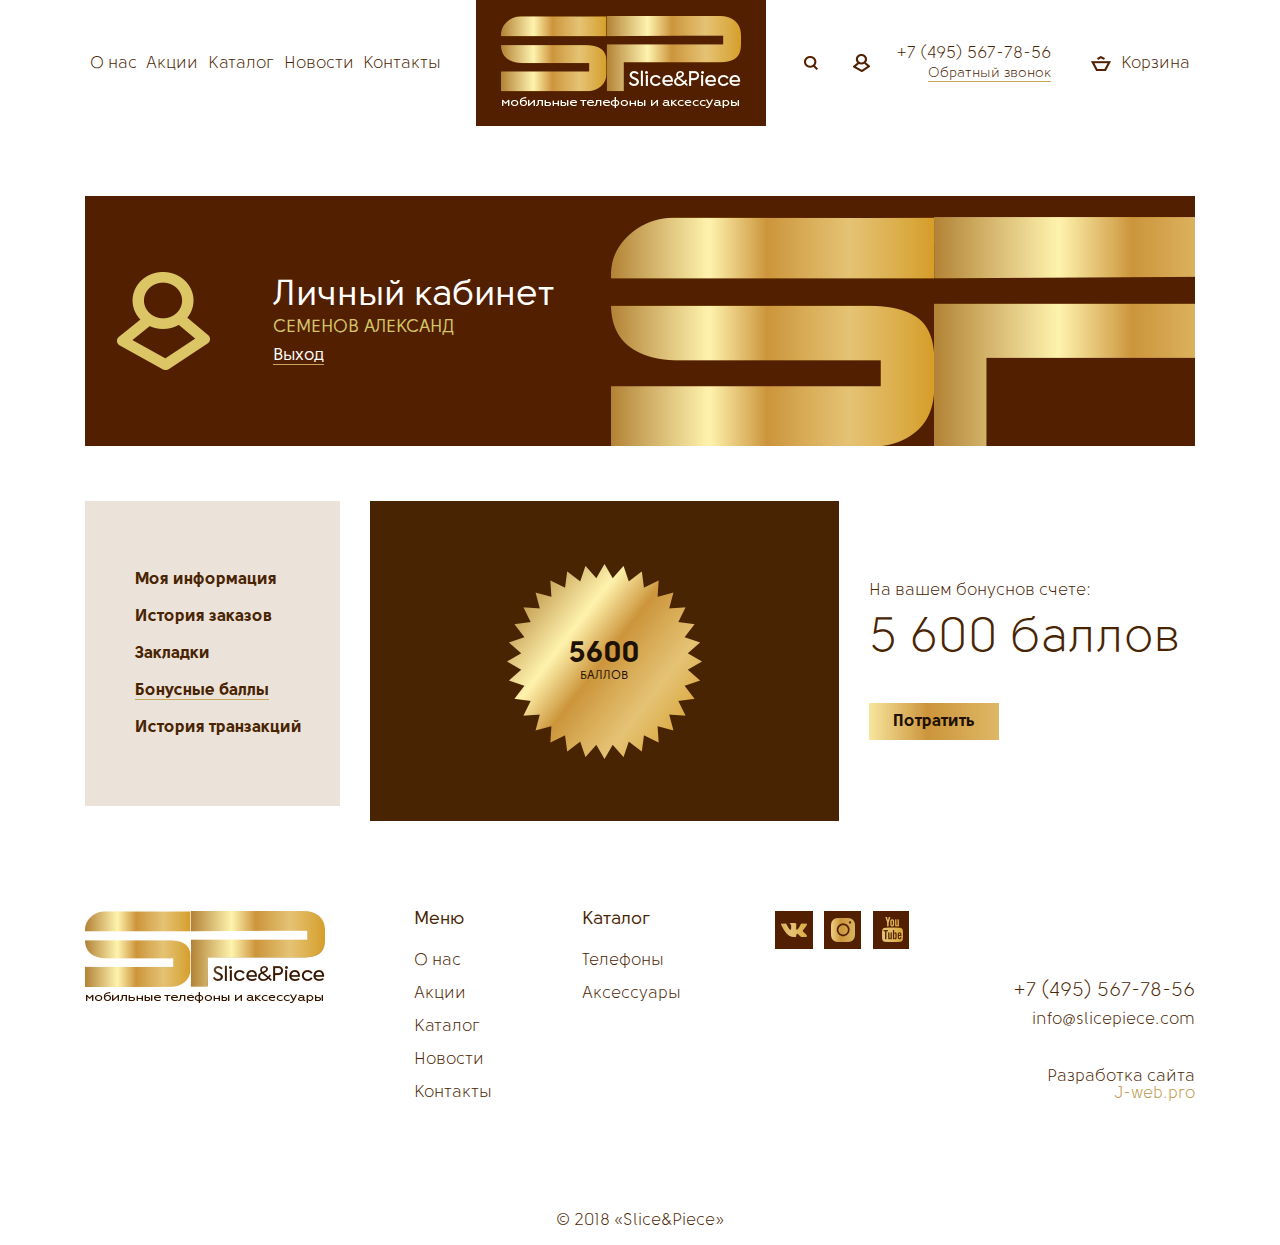
<file: bonus-points.html>
<!DOCTYPE html>
<head>
  <meta charset="UTF-8">
  <link rel="shortcut icon" href="favicon.ico" type="image/x-icon">
  <title>SlicePiece</title>
  <meta name="viewport" content="width=device-width, initial-scale=1">
  <link rel="stylesheet" href="https://use.fontawesome.com/releases/v5.4.1/css/all.css" integrity="sha384-5sAR7xN1Nv6T6+dT2mhtzEpVJvfS3NScPQTrOxhwjIuvcA67KV2R5Jz6kr4abQsz" crossorigin="anonymous">

  <link rel="stylesheet" href="css/slick.css" >
  <link  rel="stylesheet" href="css/slick-theme.css">
 
  <link rel="stylesheet" href="css/bootstrap.css">
  <link rel="stylesheet" href="css/style.css">
  <link rel="stylesheet" href="css/reset.css">
  <link rel="stylesheet" href="css/media.css">

  <script src="js/jquery-3.3.1.js"></script>
  <script src="js/script.js"></script>

  <link rel="stylesheet" href="css/fotorama.css">
  <script src="js/fotorama.js"></script>
  <link rel="stylesheet" href="css/owl.carousel.min.css">
  <link rel="stylesheet" href="css/owl.theme.default.min.css">
  <script src="js/owl.carousel.min.js"></script>

  <link rel="stylesheet" href="css/magnific-popup.css">
  <script src="js/jquery.magnific-popup.js"></script>
  <script src="js/bootstrap.min.js"></script>
  <script src="js/slick.min.js"></script>

</head>
<body>

<!-- Шапка -->
<header class="header">

  <!-- Mobile menu -->
  <div class="adaptive-menu">

    <a class="menu-btn">
      <span></span>
    </a>

    <div class="header-panel">
      <a class="header_search" href="#">
        <img src="img/header/search.png" alt="search">
      </a>
      <a class="header_profile" href="profile.html">
        <img src="img/header/profile.png" alt="profile">
      </a>
      <a class="header_cartt" href="cart.html">
        <img src="img/header/cart.png" alt="cart" class="cart-img">
      </a>
    </div>

    <div class="open-menu">
      <ul class="nav">
        <li class="nav-item">
          <a class="nav-link" href="about.html">О нас</a>
        </li>
        <li class="nav-item">
          <a class="nav-link" href="stock.html">Акции</a>
        </li>
        <li class="nav-item">
          <a class="nav-link" href="catalog.html">Каталог</a>
        </li>
        <li class="nav-item">
          <a class="nav-link" href="news.html">Новости</a>
        </li>
        <li class="nav-item">
          <a class="nav-link" href="contacts.html">Контакты</a>
        </li>
      </ul>
    </div>
    
  </div>

  <!-- header -->
  <div class="container">

    <div class="header-navbar">
      <ul class="nav">
        <li class="nav-item">
          <a class="nav-link" href="about.html">О нас</a>
        </li>
        <li class="nav-item">
          <a class="nav-link" href="stock.html">Акции</a>
        </li>
        <li class="nav-item">
          <a class="nav-link" href="catalog.html">Каталог</a>
        </li>
        <li class="nav-item">
          <a class="nav-link" href="news.html">Новости</a>
        </li>
        <li class="nav-item">
          <a class="nav-link" href="contacts.html">Контакты</a>
        </li>
      </ul>
    </div>

    <a class="header-logo" href="index.html">
      <img src="img/logo-header.jpg" alt="logo">
    </a>

    <div class="header-panel">
      <a class="header_search" href="#">
        <img src="img/header/search.png" alt="search">
      </a>

      <a class="header_profile" href="profile.html">
        <img src="img/header/profile.png" alt="profile">
      </a>

      <div class="header_phone">
          <a class="tel" href="#">+7 (495) 567-78-56</a>
          <a class="popup button_call" href="#сall">Обратный звонок</a>
      </div>

      <a href="cart.html" class="header_cart">
        <img src="img/header/cart.png" alt="cart" class="cart-img">
        <p>Корзина</p>
      </a>
    </div>

  </div>

  <!-- Меню на 1200px  -->
  <div class="navbar">
    <div class="container">
      <ul class="nav">
        <li class="nav-item">
          <a class="nav-link" href="about.html">О нас</a>
        </li>
        <li class="nav-item">
          <a class="nav-link" href="stock.html">Акции</a>
        </li>
        <li class="nav-item">
          <a class="nav-link" href="catalog.html">Каталог</a>
        </li>
        <li class="nav-item">
          <a class="nav-link" href="news.html">Новости</a>
        </li>
        <li class="nav-item">
          <a class="nav-link" href="contacts.html">Контакты</a>
        </li>
      </ul>
    </div>
  </div>
</header>

<!-- Личный кабинет -->
<div class="profile">
  <div class="container">

    <!-- Banner -->
    <div class="profile-banner">
      <div class="profile-info">

        <div class="profile-photo">
          <img src="img/profile/profile-photo.png" alt="profile-photo">
        </div>

        <div class="profile-text">
          <div class="profile-title">
            Личный кабинет
          </div>
          <div class="profile-name">
            Семенов Александ
          </div>
          <a href="#" class="profile-exit">Выход</a>
        </div>

      </div>
    </div>

    <!-- Left menu -->
    <div class="row">

      <div class="col-xl-3 col-md-12">
        <div class="left-menu">
          <ul>
            <li><a href="profile.html">Моя информация</a></li>
            <li><a href="purchase-history.html">История заказов</a></li>
            <li><a href="bookmarks.html">Закладки</a></li>
            <li><a href="#" class="active">Бонусные баллы</a></li>
            <li><a href="transaction-history.html">История транзакций</a></li>
          </ul>
        </div>
      </div>

      <div class="col-xl-9">
        <div class="right-menu">
          <div class="row">

            <div class="col-lg-7">
              <div class="bonus-banner">
                <div class="bonus-points">5600</div>
                <p>баллов</p>
              </div>
            </div>

            <div class="col-lg-5">
              <div class="bonus-info">
                <p>На вашем бонуснов счете: </p>
                <span>5 600 баллов</span>
                <button type="button">Потратить</button>
              </div>
            </div>

          </div>
        </div>
      </div>
      
    </div>

  </div>
</div>

<!-- Подвал -->
<footer class="footer">
  <div class="container">

      <a class="footer-logo" href="#">
        <img src="img/logo-footer.jpg" alt="logo">
      </a>

      <div class="footer-navbar">
        <div class="navbar-title">Меню</div>

        <ul class="nav">
          <li class="nav-item">
            <a class="nav-link" href="#">О нас</a>
          </li>
          <li class="nav-item">
            <a class="nav-link" href="#">Акции</a>
          </li>
          <li class="nav-item">
            <a class="nav-link" href="#">Каталог</a>
          </li>
          <li class="nav-item">
            <a class="nav-link" href="#">Новости</a>
          </li>
          <li class="nav-item">
            <a class="nav-link" href="#">Контакты</a>
          </li>
        </ul>
      </div>

      <div class="footer-nav-catalog">
        <div class="navbar-title">Каталог</div>
        <ul class="footer-nav">
          <li class="nav-item">
            <a class="nav-link" href="#">Телефоны</a>
          </li>
          <li class="nav-item">
            <a class="nav-link" href="#">Аксессуары</a>
          </li>
        </ul>
      </div>

      <ul class="social">
        <li><a href="#"></a></li>
        <li><a href="#"></a></li>
        <li><a href="#"></a></li>
      </ul>

      <div class="contacts">
        <a href="#" class="tel">+7 (495) 567-78-56</a>
        <a href="#" class="email">info@slicepiece.com</a>

        <p>Разработка сайта</p>
        <p><a rel="nofollow" href="http://www.j-web.pro/">J-web.pro</a></p>
      </div>

      <p>© 2018 «Slice&Piece»</p>

  </div>
</footer>

</body>
</html>
</file>
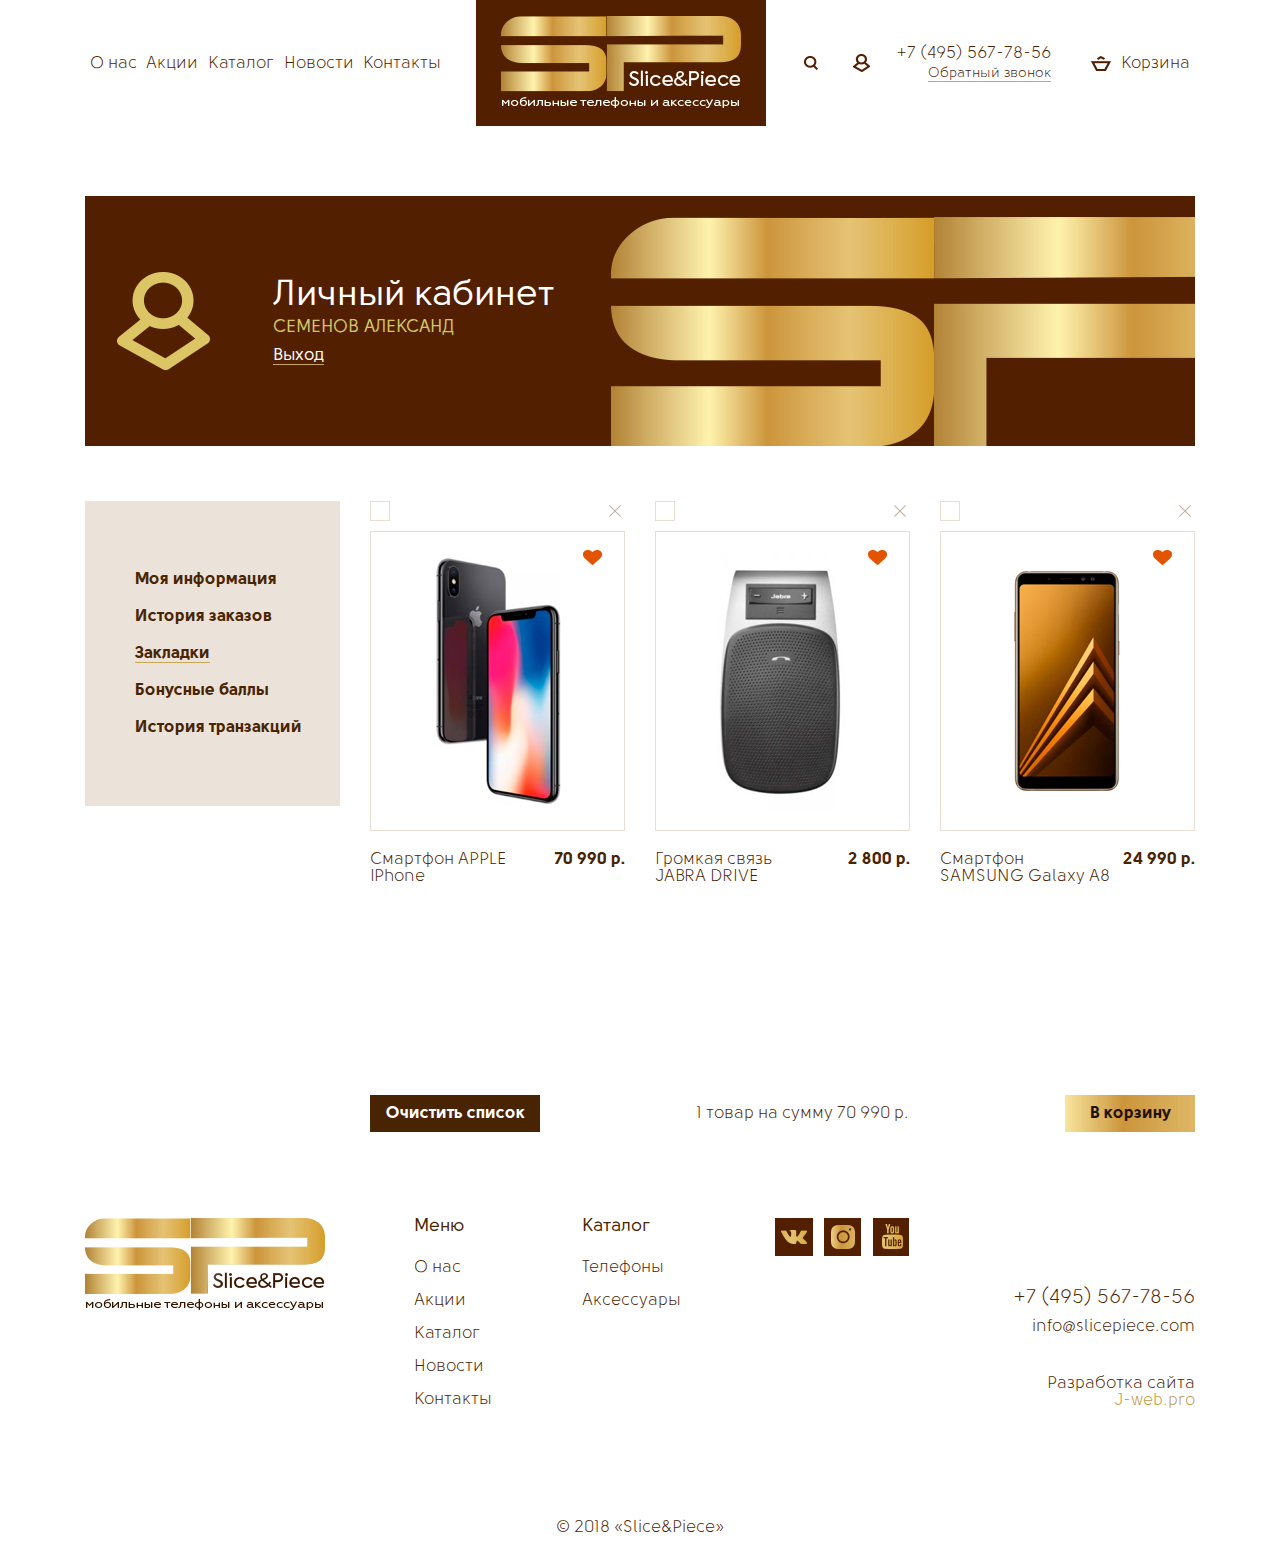
<file: bookmarks.html>
<!DOCTYPE html>
<head>
  <meta charset="UTF-8">
  <link rel="shortcut icon" href="favicon.ico" type="image/x-icon">
  <title>SlicePiece</title>
  <meta name="viewport" content="width=device-width, initial-scale=1">
  <link rel="stylesheet" href="https://use.fontawesome.com/releases/v5.4.1/css/all.css" integrity="sha384-5sAR7xN1Nv6T6+dT2mhtzEpVJvfS3NScPQTrOxhwjIuvcA67KV2R5Jz6kr4abQsz" crossorigin="anonymous">

  <link rel="stylesheet" href="css/slick.css" >
  <link  rel="stylesheet" href="css/slick-theme.css">
 
  <link rel="stylesheet" href="css/bootstrap.css">
  <link rel="stylesheet" href="css/style.css">
  <link rel="stylesheet" href="css/reset.css">
  <link rel="stylesheet" href="css/media.css">

  <script src="js/jquery-3.3.1.js"></script>
  <script src="js/script.js"></script>

  <link rel="stylesheet" href="css/fotorama.css">
  <script src="js/fotorama.js"></script>
  <link rel="stylesheet" href="css/owl.carousel.min.css">
  <link rel="stylesheet" href="css/owl.theme.default.min.css">
  <script src="js/owl.carousel.min.js"></script>

  <link rel="stylesheet" href="css/magnific-popup.css">
  <script src="js/jquery.magnific-popup.js"></script>
  <script src="js/bootstrap.min.js"></script>
  <script src="js/slick.min.js"></script>

</head>
<body>

<!-- Шапка -->
<header class="header">

  <!-- Mobile menu -->
  <div class="adaptive-menu">

    <a class="menu-btn">
      <span></span>
    </a>

    <div class="header-panel">
      <a class="header_search" href="#">
        <img src="img/header/search.png" alt="search">
      </a>
      <a class="header_profile" href="profile.html">
        <img src="img/header/profile.png" alt="profile">
      </a>
      <a class="header_cartt" href="cart.html">
        <img src="img/header/cart.png" alt="cart" class="cart-img">
      </a>
    </div>

    <div class="open-menu">
      <ul class="nav">
        <li class="nav-item">
          <a class="nav-link" href="about.html">О нас</a>
        </li>
        <li class="nav-item">
          <a class="nav-link" href="stock.html">Акции</a>
        </li>
        <li class="nav-item">
          <a class="nav-link" href="catalog.html">Каталог</a>
        </li>
        <li class="nav-item">
          <a class="nav-link" href="news.html">Новости</a>
        </li>
        <li class="nav-item">
          <a class="nav-link" href="contacts.html">Контакты</a>
        </li>
      </ul>
    </div>
    
  </div>

  <!-- header -->
  <div class="container">

    <div class="header-navbar">
      <ul class="nav">
        <li class="nav-item">
          <a class="nav-link" href="about.html">О нас</a>
        </li>
        <li class="nav-item">
          <a class="nav-link" href="stock.html">Акции</a>
        </li>
        <li class="nav-item">
          <a class="nav-link" href="catalog.html">Каталог</a>
        </li>
        <li class="nav-item">
          <a class="nav-link" href="news.html">Новости</a>
        </li>
        <li class="nav-item">
          <a class="nav-link" href="contacts.html">Контакты</a>
        </li>
      </ul>
    </div>

    <a class="header-logo" href="index.html">
      <img src="img/logo-header.jpg" alt="logo">
    </a>

    <div class="header-panel">
      <a class="header_search" href="#">
        <img src="img/header/search.png" alt="search">
      </a>

      <a class="header_profile" href="profile.html">
        <img src="img/header/profile.png" alt="profile">
      </a>

      <div class="header_phone">
          <a class="tel" href="#">+7 (495) 567-78-56</a>
          <a class="popup button_call" href="#сall">Обратный звонок</a>
      </div>

      <a href="cart.html" class="header_cart">
        <img src="img/header/cart.png" alt="cart" class="cart-img">
        <p>Корзина</p>
      </a>
    </div>

  </div>

  <!-- Меню на 1200px  -->
  <div class="navbar">
    <div class="container">
      <ul class="nav">
        <li class="nav-item">
          <a class="nav-link" href="about.html">О нас</a>
        </li>
        <li class="nav-item">
          <a class="nav-link" href="stock.html">Акции</a>
        </li>
        <li class="nav-item">
          <a class="nav-link" href="catalog.html">Каталог</a>
        </li>
        <li class="nav-item">
          <a class="nav-link" href="news.html">Новости</a>
        </li>
        <li class="nav-item">
          <a class="nav-link" href="contacts.html">Контакты</a>
        </li>
      </ul>
    </div>
  </div>
</header>

<!-- Личный кабинет -->
<div class="profile">
  <div class="container">

    <!-- Banner -->
    <div class="profile-banner">
      <div class="profile-info">

        <div class="profile-photo">
          <img src="img/profile/profile-photo.png" alt="profile-photo">
        </div>

        <div class="profile-text">
          <div class="profile-title">
            Личный кабинет
          </div>
          <div class="profile-name">
            Семенов Александ
          </div>
          <a href="#" class="profile-exit">Выход</a>
        </div>

      </div>
    </div>

    <!-- Left menu -->
    <div class="row">

      <div class="col-xl-3">
        <div class="left-menu">
          <ul>
            <li><a href="profile.html">Моя информация</a></li>
            <li><a href="purchase-history.html">История заказов</a></li>
            <li><a href="#" class="active">Закладки</a></li>
            <li><a href="bonus-points.html">Бонусные баллы</a></li>
            <li><a href="transaction-history.html">История транзакций</a></li>
          </ul>
        </div>
      </div>

      <div class="col-xl-9">
        <div class="product-bookmarks">
          <div class="row">

            <div class="col-lg-4 col-md-6 col-12">

              <div class="panel-product">
                <input type="checkbox" class="choose-product" id="checkbox1">
                <label for="checkbox1"></label>
                <div class="remove-product"></div>
              </div>

              <a href="card-product.html" class="bookmarks_product">
                <div class="product-img">
                  <img src="img/popular-product/img1.jpg" alt="cover">
                  <div class="favorites"></div>
                </div>

                <div class="product-info">
                  <p>
                    Смартфон
                    APPLE IPhone
                  </p>
                  <span>
                    70 990 р.
                  </span>
                </div>
              </a>
            </div>

            <div class="col-lg-4 col-md-6 col-12">

              <div class="panel-product">
                <input type="checkbox" class="choose-product" id="checkbox2">
                <label for="checkbox2"></label>
                <div class="remove-product"></div>
              </div>

              <a href="card-product.html" class="bookmarks_product">
                <div class="product-img">
                  <img src="img/popular-product/img2.jpg" alt="cover">
                  <div class="favorites"></div>
                </div>

                <div class="product-info">
                  <p>
                    Громкая связь 
                    JABRA DRIVE
                  </p>
                  <span>
                    2 800 р.
                  </span>
                </div>
              </a>
            </div>

            <div class="col-lg-4 col-md-6 col-12">

              <div class="panel-product">
                <input type="checkbox" class="choose-product" id="checkbox3">
                <label for="checkbox3"></label>
                <div class="remove-product"></div>
              </div>

              <a href="card-product.html" class="bookmarks_product">
                <div class="product-img">
                  <img src="img/popular-product/img3.jpg" alt="cover">
                  <div class="favorites"></div>
                </div>

                <div class="product-info">
                  <p>
                    Смартфон 
                    SAMSUNG Galaxy A8
                  </p>
                  <span>
                    24 990 р.
                  </span>

                </div>
              </a>
            </div>
          </div>
          <div class="bookmarks_button">
            <button type="button" class="removeList">Очистить список</button>
            <p>1 товар на сумму 70 990 р.</p>
            <button type="button" class="inGarbage">В корзину</button>
          </div>
        </div>
      </div>
      
    </div>

  </div>
</div>

<!-- Подвал -->
<footer class="footer">
  <div class="container">

      <a class="footer-logo" href="#">
        <img src="img/logo-footer.jpg" alt="logo">
      </a>

      <div class="footer-navbar">
        <div class="navbar-title">Меню</div>

        <ul class="nav">
          <li class="nav-item">
            <a class="nav-link" href="#">О нас</a>
          </li>
          <li class="nav-item">
            <a class="nav-link" href="#">Акции</a>
          </li>
          <li class="nav-item">
            <a class="nav-link" href="#">Каталог</a>
          </li>
          <li class="nav-item">
            <a class="nav-link" href="#">Новости</a>
          </li>
          <li class="nav-item">
            <a class="nav-link" href="#">Контакты</a>
          </li>
        </ul>
      </div>

      <div class="footer-nav-catalog">
        <div class="navbar-title">Каталог</div>
        <ul class="footer-nav">
          <li class="nav-item">
            <a class="nav-link" href="#">Телефоны</a>
          </li>
          <li class="nav-item">
            <a class="nav-link" href="#">Аксессуары</a>
          </li>
        </ul>
      </div>

      <ul class="social">
        <li><a href="#"></a></li>
        <li><a href="#"></a></li>
        <li><a href="#"></a></li>
      </ul>

      <div class="contacts">
        <a href="#" class="tel">+7 (495) 567-78-56</a>
        <a href="#" class="email">info@slicepiece.com</a>

        <p>Разработка сайта</p>
        <p><a rel="nofollow" href="http://www.j-web.pro/">J-web.pro</a></p>
      </div>

      <p>© 2018 «Slice&Piece»</p>

  </div>
</footer>

</body>
</html>
</file>
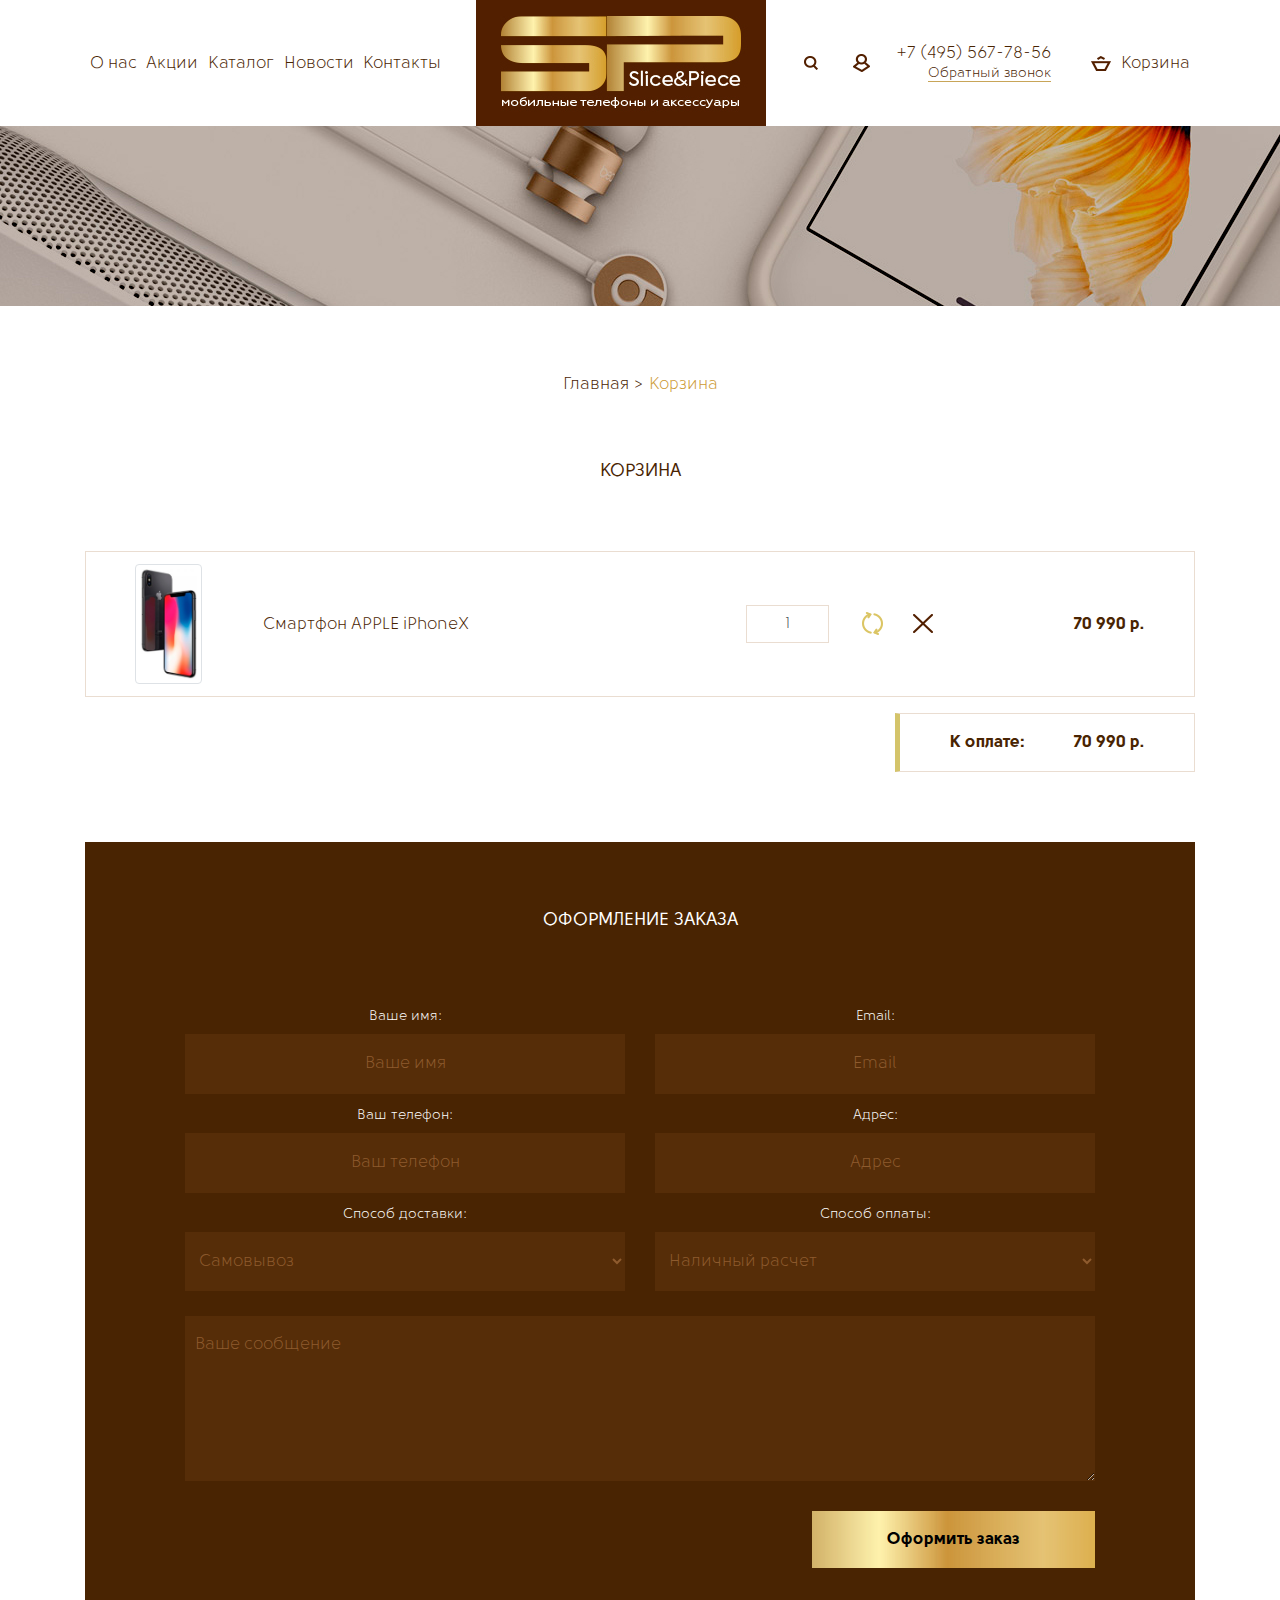
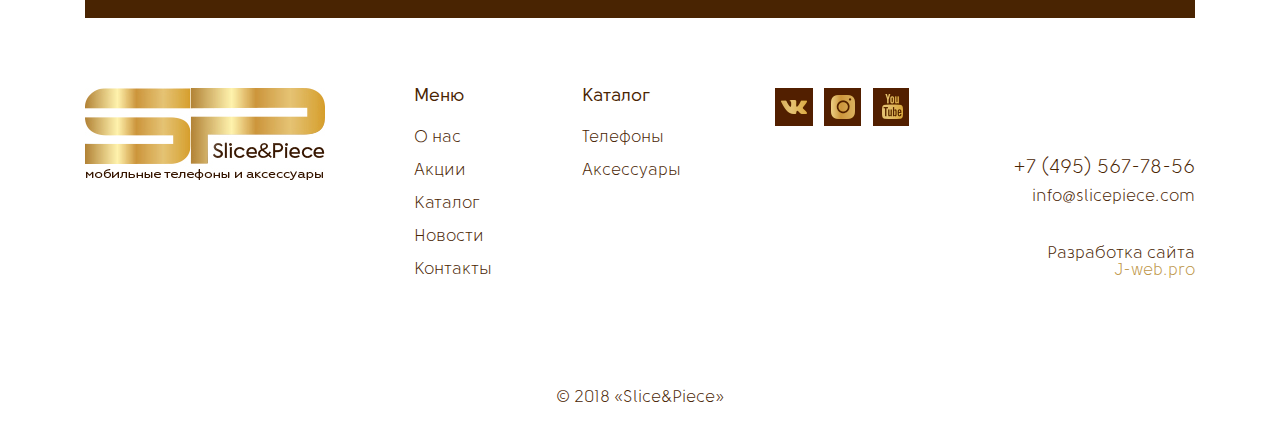
<file: cart.html>
<!DOCTYPE html>
<head>
  <meta charset="UTF-8">
  <link rel="shortcut icon" href="favicon.ico" type="image/x-icon">
  <title>SlicePiece</title>
  <meta name="viewport" content="width=device-width, initial-scale=1">
  <link rel="stylesheet" href="https://use.fontawesome.com/releases/v5.4.1/css/all.css" integrity="sha384-5sAR7xN1Nv6T6+dT2mhtzEpVJvfS3NScPQTrOxhwjIuvcA67KV2R5Jz6kr4abQsz" crossorigin="anonymous">

  <link rel="stylesheet" href="css/slick.css" >
  <link  rel="stylesheet" href="css/slick-theme.css">
 
  <link rel="stylesheet" href="css/bootstrap.css">
  <link rel="stylesheet" href="css/style.css">
  <link rel="stylesheet" href="css/reset.css">
  <link rel="stylesheet" href="css/media.css">

  <script src="js/jquery-3.3.1.js"></script>
  <script src="js/script.js"></script>

  <link rel="stylesheet" href="css/fotorama.css">
  <script src="js/fotorama.js"></script>
  <link rel="stylesheet" href="css/owl.carousel.min.css">
  <link rel="stylesheet" href="css/owl.theme.default.min.css">
  <script src="js/owl.carousel.min.js"></script>

  <link rel="stylesheet" href="css/magnific-popup.css">
  <script src="js/jquery.magnific-popup.js"></script>
  <script src="js/bootstrap.min.js"></script>
  <script src="js/slick.min.js"></script>

</head>
<body>

<!-- Шапка -->
<header class="header">

  <!-- Mobile menu -->
  <div class="adaptive-menu">

    <a class="menu-btn">
      <span></span>
    </a>

    <div class="header-panel">
      <a class="header_search" href="#">
        <img src="img/header/search.png" alt="search">
      </a>
      <a class="header_profile" href="profile.html">
        <img src="img/header/profile.png" alt="profile">
      </a>
      <a class="header_cartt" href="cart.html">
        <img src="img/header/cart.png" alt="cart" class="cart-img">
      </a>
    </div>

    <div class="open-menu">
      <ul class="nav">
        <li class="nav-item">
          <a class="nav-link" href="about.html">О нас</a>
        </li>
        <li class="nav-item">
          <a class="nav-link" href="stock.html">Акции</a>
        </li>
        <li class="nav-item">
          <a class="nav-link" href="catalog.html">Каталог</a>
        </li>
        <li class="nav-item">
          <a class="nav-link" href="news.html">Новости</a>
        </li>
        <li class="nav-item">
          <a class="nav-link" href="contacts.html">Контакты</a>
        </li>
      </ul>
    </div>
    
  </div>

  <!-- header -->
  <div class="container">

    <div class="header-navbar">
      <ul class="nav">
        <li class="nav-item">
          <a class="nav-link" href="about.html">О нас</a>
        </li>
        <li class="nav-item">
          <a class="nav-link" href="stock.html">Акции</a>
        </li>
        <li class="nav-item">
          <a class="nav-link" href="catalog.html">Каталог</a>
        </li>
        <li class="nav-item">
          <a class="nav-link" href="news.html">Новости</a>
        </li>
        <li class="nav-item">
          <a class="nav-link" href="contacts.html">Контакты</a>
        </li>
      </ul>
    </div>

    <a class="header-logo" href="index.html">
      <img src="img/logo-header.jpg" alt="logo">
    </a>

    <div class="header-panel">
      <a class="header_search" href="#">
        <img src="img/header/search.png" alt="search">
      </a>

      <a class="header_profile" href="profile.html">
        <img src="img/header/profile.png" alt="profile">
      </a>

      <div class="header_phone">
          <a class="tel" href="#">+7 (495) 567-78-56</a>
          <a class="popup button_call" href="#сall">Обратный звонок</a>
      </div>

      <a href="cart.html" class="header_cart">
        <img src="img/header/cart.png" alt="cart" class="cart-img">
        <p>Корзина</p>
      </a>
    </div>

  </div>

  <!-- Меню на 1200px  -->
  <div class="navbar">
    <div class="container">
      <ul class="nav">
        <li class="nav-item">
          <a class="nav-link" href="about.html">О нас</a>
        </li>
        <li class="nav-item">
          <a class="nav-link" href="stock.html">Акции</a>
        </li>
        <li class="nav-item">
          <a class="nav-link" href="catalog.html">Каталог</a>
        </li>
        <li class="nav-item">
          <a class="nav-link" href="news.html">Новости</a>
        </li>
        <li class="nav-item">
          <a class="nav-link" href="contacts.html">Контакты</a>
        </li>
      </ul>
    </div>
  </div>
</header>

<!-- Banner-lite -->
<div class="banner-lite">
  <img src="img/banner-lite.jpg" alt="banner">
</div>

<!-- Хлебные крошки -->
<div class="bread-crumbs">
  <div class="container">
      <ul>
        <li><a href="index.html">Главная</a></li>
        <li class="active"><a href="#">Корзина</a></li>
      </ul>
  </div>
</div>

<!-- Корзина -->
<div class="cart">
  <div class="container">
    <div class="cart-title">Корзина</div>
  
      <form action="#" method="#" enctype="multipart/form-data">
        <div class="table-responsive">
        <table class="table table-bordered">
        <tbody>

          <tr>
            <!-- фото товара -->
            <td class="text-center img-product">
              <a href="#"><img src="img/popular-product/img1.jpg" alt="iPhone" title="iPhone" class="img-thumbnail"></a>
            </td>
            <!-- Название товара -->
            <td class="text-left">
              <a href="">Смартфон APPLE iPhoneX</a>
            </td>
            <!-- Количество товара -->
            <td class="text-center">
              <div class="input-group" style="max-width: 200px;">

                <input type="text" name="#" value="1" size="1" class="form-control">

                <span class="input-group-btn">
                  <!-- Refresh -->
                  <button type="submit" data-toggle="tooltip" class="btn" data-original-title="Обновить">
                    <img src="img/refresh.png" alt="refresh">
                  </button>
                  <!-- Delete -->
                  <button type="button" data-toggle="tooltip" class="btn" onclick="" data-original-title="Удалить">
                    <img src="img/delete.png" alt="delete">
                  </button>
                </span>

              </div>
            </td>
            <!-- Цена товара -->
            <td class="text-center">70 990 р.</td>
          </tr>

        </tbody>
        </table>
        </div>
      </form>

      <div class="products-sum">
        <p>К оплате: </p>
        <span>70 990 р.</span>
      </div>

      <!-- Форма оформление заказа -->
      <div class="form-checkout">
        <div class="checkout-title">Оформление заказа</div>
        <form>
          <div class="row">

            <div class="col-xl-6 col-md-12">
              <label for="text">Ваше имя:</label>
              <input type="text" placeholder="Ваше имя">

              <label for="tel">Ваш телефон:</label>
              <input type="tel" placeholder="Ваш телефон">

              <label for="select">Способ доставки:</label>
              <select>
                <option>Самовывоз</option>
                <option>Доставка</option>
              </select>
            </div>

            <div class="col-xl-6 col-md-12"">
              <label for="email">Email:</label>
              <input type="email" placeholder="Email">
          
              <label for="text">Адрес:</label>
              <input type="text" placeholder="Адрес">

              <label for="select">Способ оплаты:</label>
              <select>
                <option value="Наличный расчет">Наличный расчет</option>
                <option value="Картой">Картой</option>
              </select>
            </div>

            <div class="col-12">
              <textarea placeholder="Ваше сообщение"></textarea>
            </div>

            <div class="col-xl-4 offset-xl-8 offset-md-6">
              <input class="submit-checkout" type="submit" value="Оформить заказ">
            </div>

          </div>
        </form>
      </div>


  </div>
</div>

<!-- Подвал -->
<footer class="footer">
  <div class="container">

      <a class="footer-logo" href="#">
        <img src="img/logo-footer.jpg" alt="logo">
      </a>

      <div class="footer-navbar">
        <div class="navbar-title">Меню</div>

        <ul class="nav">
          <li class="nav-item">
            <a class="nav-link" href="#">О нас</a>
          </li>
          <li class="nav-item">
            <a class="nav-link" href="#">Акции</a>
          </li>
          <li class="nav-item">
            <a class="nav-link" href="#">Каталог</a>
          </li>
          <li class="nav-item">
            <a class="nav-link" href="#">Новости</a>
          </li>
          <li class="nav-item">
            <a class="nav-link" href="#">Контакты</a>
          </li>
        </ul>
      </div>

      <div class="footer-nav-catalog">
        <div class="navbar-title">Каталог</div>
        <ul class="footer-nav">
          <li class="nav-item">
            <a class="nav-link" href="#">Телефоны</a>
          </li>
          <li class="nav-item">
            <a class="nav-link" href="#">Аксессуары</a>
          </li>
        </ul>
      </div>

      <ul class="social">
        <li><a href="#"></a></li>
        <li><a href="#"></a></li>
        <li><a href="#"></a></li>
      </ul>

      <div class="contacts">
        <a href="#" class="tel">+7 (495) 567-78-56</a>
        <a href="#" class="email">info@slicepiece.com</a>

        <p>Разработка сайта</p>
        <p><a rel="nofollow" href="http://www.j-web.pro/">J-web.pro</a></p>
      </div>

      <p>© 2018 «Slice&Piece»</p>

  </div>
</footer>

</body>
</html>
</file>
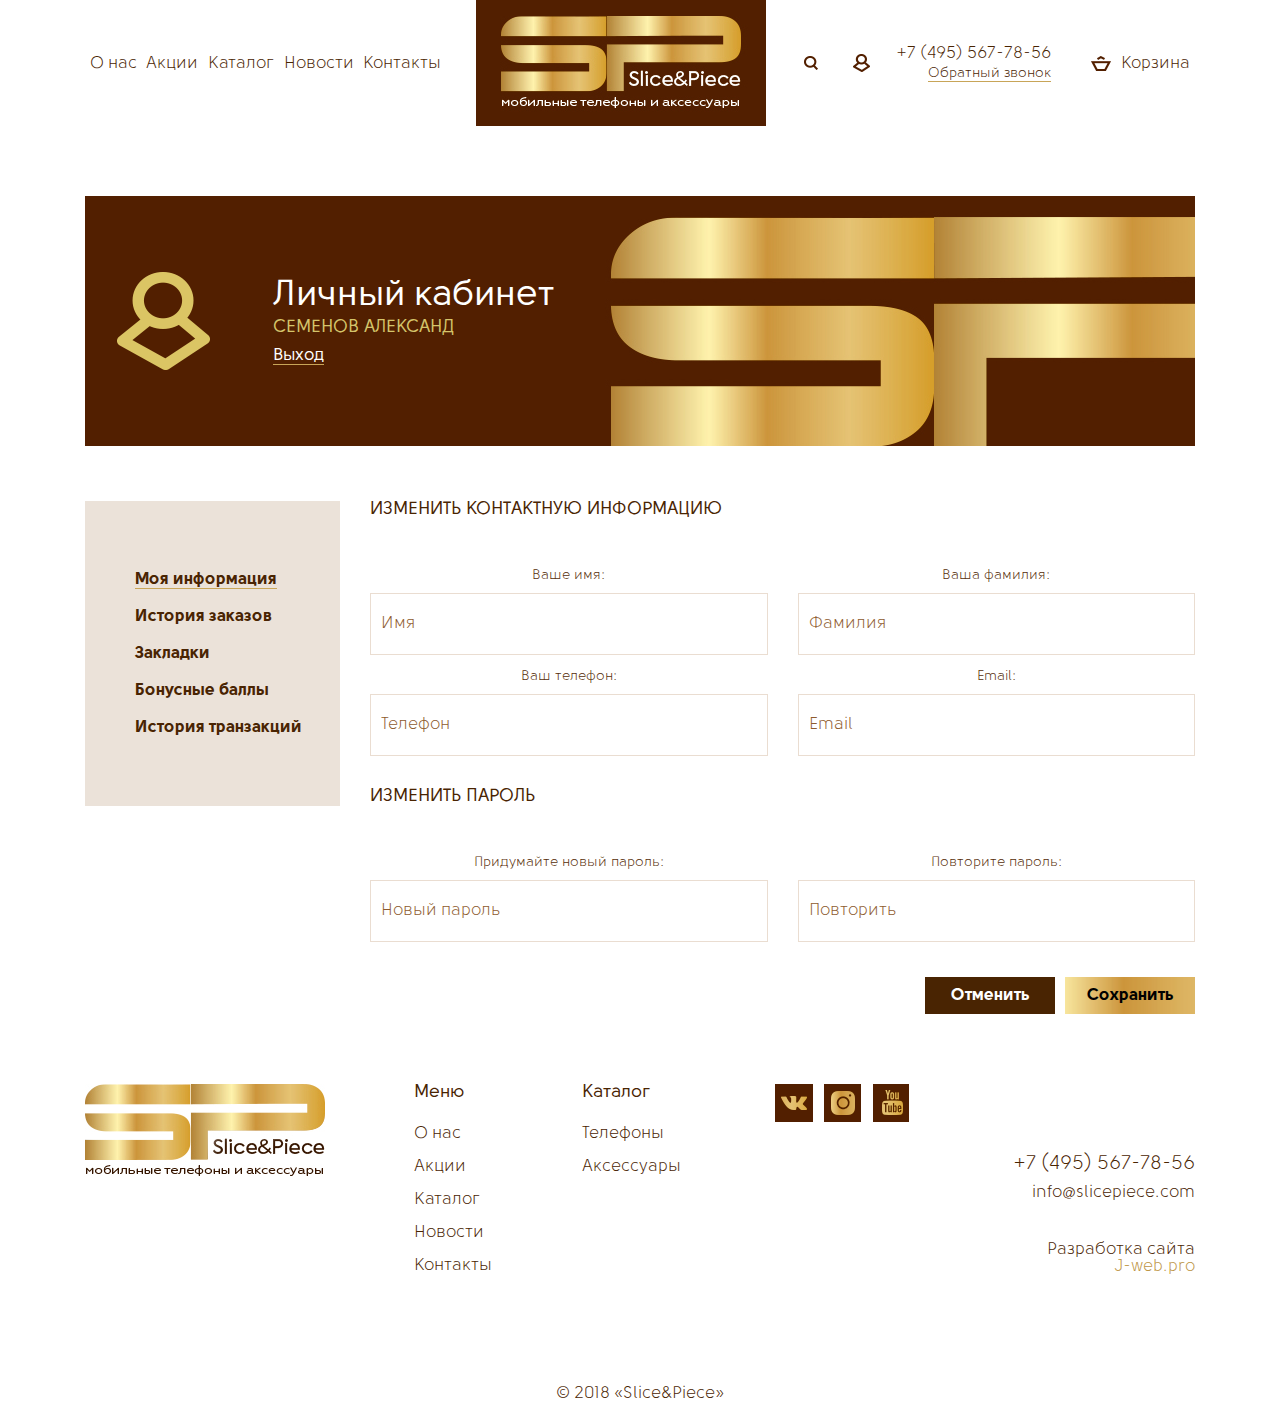
<file: profile.html>
<!DOCTYPE html>
<head>
  <meta charset="UTF-8">
  <link rel="shortcut icon" href="favicon.ico" type="image/x-icon">
  <title>SlicePiece</title>
  <meta name="viewport" content="width=device-width, initial-scale=1">
  <link rel="stylesheet" href="https://use.fontawesome.com/releases/v5.4.1/css/all.css" integrity="sha384-5sAR7xN1Nv6T6+dT2mhtzEpVJvfS3NScPQTrOxhwjIuvcA67KV2R5Jz6kr4abQsz" crossorigin="anonymous">

  <link rel="stylesheet" href="css/slick.css" >
  <link  rel="stylesheet" href="css/slick-theme.css">
 
  <link rel="stylesheet" href="css/bootstrap.css">
  <link rel="stylesheet" href="css/style.css">
  <link rel="stylesheet" href="css/reset.css">
  <link rel="stylesheet" href="css/media.css">

  <script src="js/jquery-3.3.1.js"></script>
  <script src="js/script.js"></script>

  <link rel="stylesheet" href="css/fotorama.css">
  <script src="js/fotorama.js"></script>
  <link rel="stylesheet" href="css/owl.carousel.min.css">
  <link rel="stylesheet" href="css/owl.theme.default.min.css">
  <script src="js/owl.carousel.min.js"></script>

  <link rel="stylesheet" href="css/magnific-popup.css">
  <script src="js/jquery.magnific-popup.js"></script>
  <script src="js/bootstrap.min.js"></script>
  <script src="js/slick.min.js"></script>

</head>
<body>

<!-- Шапка -->
<header class="header">

  <!-- Mobile menu -->
  <div class="adaptive-menu">

    <a class="menu-btn">
      <span></span>
    </a>

    <div class="header-panel">
      <a class="header_search" href="#">
        <img src="img/header/search.png" alt="search">
      </a>
      <a class="header_profile" href="profile.html">
        <img src="img/header/profile.png" alt="profile">
      </a>
      <a class="header_cartt" href="cart.html">
        <img src="img/header/cart.png" alt="cart" class="cart-img">
      </a>
    </div>

    <div class="open-menu">
      <ul class="nav">
        <li class="nav-item">
          <a class="nav-link" href="about.html">О нас</a>
        </li>
        <li class="nav-item">
          <a class="nav-link" href="stock.html">Акции</a>
        </li>
        <li class="nav-item">
          <a class="nav-link" href="catalog.html">Каталог</a>
        </li>
        <li class="nav-item">
          <a class="nav-link" href="news.html">Новости</a>
        </li>
        <li class="nav-item">
          <a class="nav-link" href="contacts.html">Контакты</a>
        </li>
      </ul>
    </div>
    
  </div>

  <!-- header -->
  <div class="container">

    <div class="header-navbar">
      <ul class="nav">
        <li class="nav-item">
          <a class="nav-link" href="about.html">О нас</a>
        </li>
        <li class="nav-item">
          <a class="nav-link" href="stock.html">Акции</a>
        </li>
        <li class="nav-item">
          <a class="nav-link" href="catalog.html">Каталог</a>
        </li>
        <li class="nav-item">
          <a class="nav-link" href="news.html">Новости</a>
        </li>
        <li class="nav-item">
          <a class="nav-link" href="contacts.html">Контакты</a>
        </li>
      </ul>
    </div>

    <a class="header-logo" href="index.html">
      <img src="img/logo-header.jpg" alt="logo">
    </a>

    <div class="header-panel">
      <a class="header_search" href="#">
        <img src="img/header/search.png" alt="search">
      </a>

      <a class="header_profile" href="profile.html">
        <img src="img/header/profile.png" alt="profile">
      </a>

      <div class="header_phone">
          <a class="tel" href="#">+7 (495) 567-78-56</a>
          <a class="popup button_call" href="#сall">Обратный звонок</a>
      </div>

      <a href="cart.html" class="header_cart">
        <img src="img/header/cart.png" alt="cart" class="cart-img">
        <p>Корзина</p>
      </a>
    </div>

  </div>

  <!-- Меню на 1200px  -->
  <div class="navbar">
    <div class="container">
      <ul class="nav">
        <li class="nav-item">
          <a class="nav-link" href="about.html">О нас</a>
        </li>
        <li class="nav-item">
          <a class="nav-link" href="stock.html">Акции</a>
        </li>
        <li class="nav-item">
          <a class="nav-link" href="catalog.html">Каталог</a>
        </li>
        <li class="nav-item">
          <a class="nav-link" href="news.html">Новости</a>
        </li>
        <li class="nav-item">
          <a class="nav-link" href="contacts.html">Контакты</a>
        </li>
      </ul>
    </div>
  </div>
</header>

<!-- Личный кабинет -->
<div class="profile">
  <div class="container">

    <!-- Banner -->
    <div class="profile-banner">
      <div class="profile-info">

        <div class="profile-photo">
          <img src="img/profile/profile-photo.png" alt="profile-photo">
        </div>

        <div class="profile-text">
          <div class="profile-title">
            Личный кабинет
          </div>
          <div class="profile-name">
            Семенов Александ
          </div>
          <a href="#" class="profile-exit">Выход</a>
        </div>

      </div>
    </div>

    
    <div class="row">
      <!-- Left menu -->
      <div class="col-xl-3 col-md-12">
        <div class="left-menu">
          <ul>
            <li><a href="#" class="active">Моя информация</a></li>
            <li><a href="purchase-history.html">История заказов</a></li>
            <li><a href="bookmarks.html">Закладки</a></li>
            <li><a href="bonus-points.html">Бонусные баллы</a></li>
            <li><a href="transaction-history.html">История транзакций</a></li>
          </ul>
        </div>
      </div>
      <!-- content -->
      <div class="col-xl-9">
        <div class="right-menu">
          <form action="#">

            <div class="rm-title">изменить контактную информацию</div>

            <div class="row">
              <div class="col-lg-6 col-12">
                <label for="text">Ваше имя:</label>
                <input type="text" placeholder="Имя">

                <label for="tel">Ваш телефон:</label>
                <input type="tel" placeholder="Телефон">
              </div>
              <div class="col-lg-6 col-12">
                <label for="text">Ваша фамилия:</label>
                <input type="text" placeholder="Фамилия">

                <label for="email">Email:</label>
                <input type="email" placeholder="Email">
              </div>
            </div>
            <br><br>
            <div class="rm-title">изменить пароль</div>

            <div class="row">
              <div class="col-lg-6 col-12">
                <label for="password">Придумайте новый пароль:</label>
                <input type="password" placeholder="Новый пароль">
              </div>

              <div class="col-lg-6 col-12">
                <label for="confirmPassword">Повторите пароль:</label>
                <input type="password" placeholder="Повторить">
              </div>
            </div>

            <div class="right-menu-button">
              <button type="button" class="cancel">Отменить</button>
              <button type="button" class="save">Сохранить</button>
            </div>

          </form>
        </div>
      </div>
      
    </div>

  </div>
</div>

<!-- Подвал -->
<footer class="footer">
  <div class="container">

      <a class="footer-logo" href="#">
        <img src="img/logo-footer.jpg" alt="logo">
      </a>

      <div class="footer-navbar">
        <div class="navbar-title">Меню</div>

        <ul class="nav">
          <li class="nav-item">
            <a class="nav-link" href="#">О нас</a>
          </li>
          <li class="nav-item">
            <a class="nav-link" href="#">Акции</a>
          </li>
          <li class="nav-item">
            <a class="nav-link" href="#">Каталог</a>
          </li>
          <li class="nav-item">
            <a class="nav-link" href="#">Новости</a>
          </li>
          <li class="nav-item">
            <a class="nav-link" href="#">Контакты</a>
          </li>
        </ul>
      </div>

      <div class="footer-nav-catalog">
        <div class="navbar-title">Каталог</div>
        <ul class="footer-nav">
          <li class="nav-item">
            <a class="nav-link" href="#">Телефоны</a>
          </li>
          <li class="nav-item">
            <a class="nav-link" href="#">Аксессуары</a>
          </li>
        </ul>
      </div>

      <ul class="social">
        <li><a href="#"></a></li>
        <li><a href="#"></a></li>
        <li><a href="#"></a></li>
      </ul>

      <div class="contacts">
        <a href="#" class="tel">+7 (495) 567-78-56</a>
        <a href="#" class="email">info@slicepiece.com</a>

        <p>Разработка сайта</p>
        <p><a rel="nofollow" href="http://www.j-web.pro/">J-web.pro</a></p>
      </div>

      <p>© 2018 «Slice&Piece»</p>

  </div>
</footer>

</body>
</html>
</file>
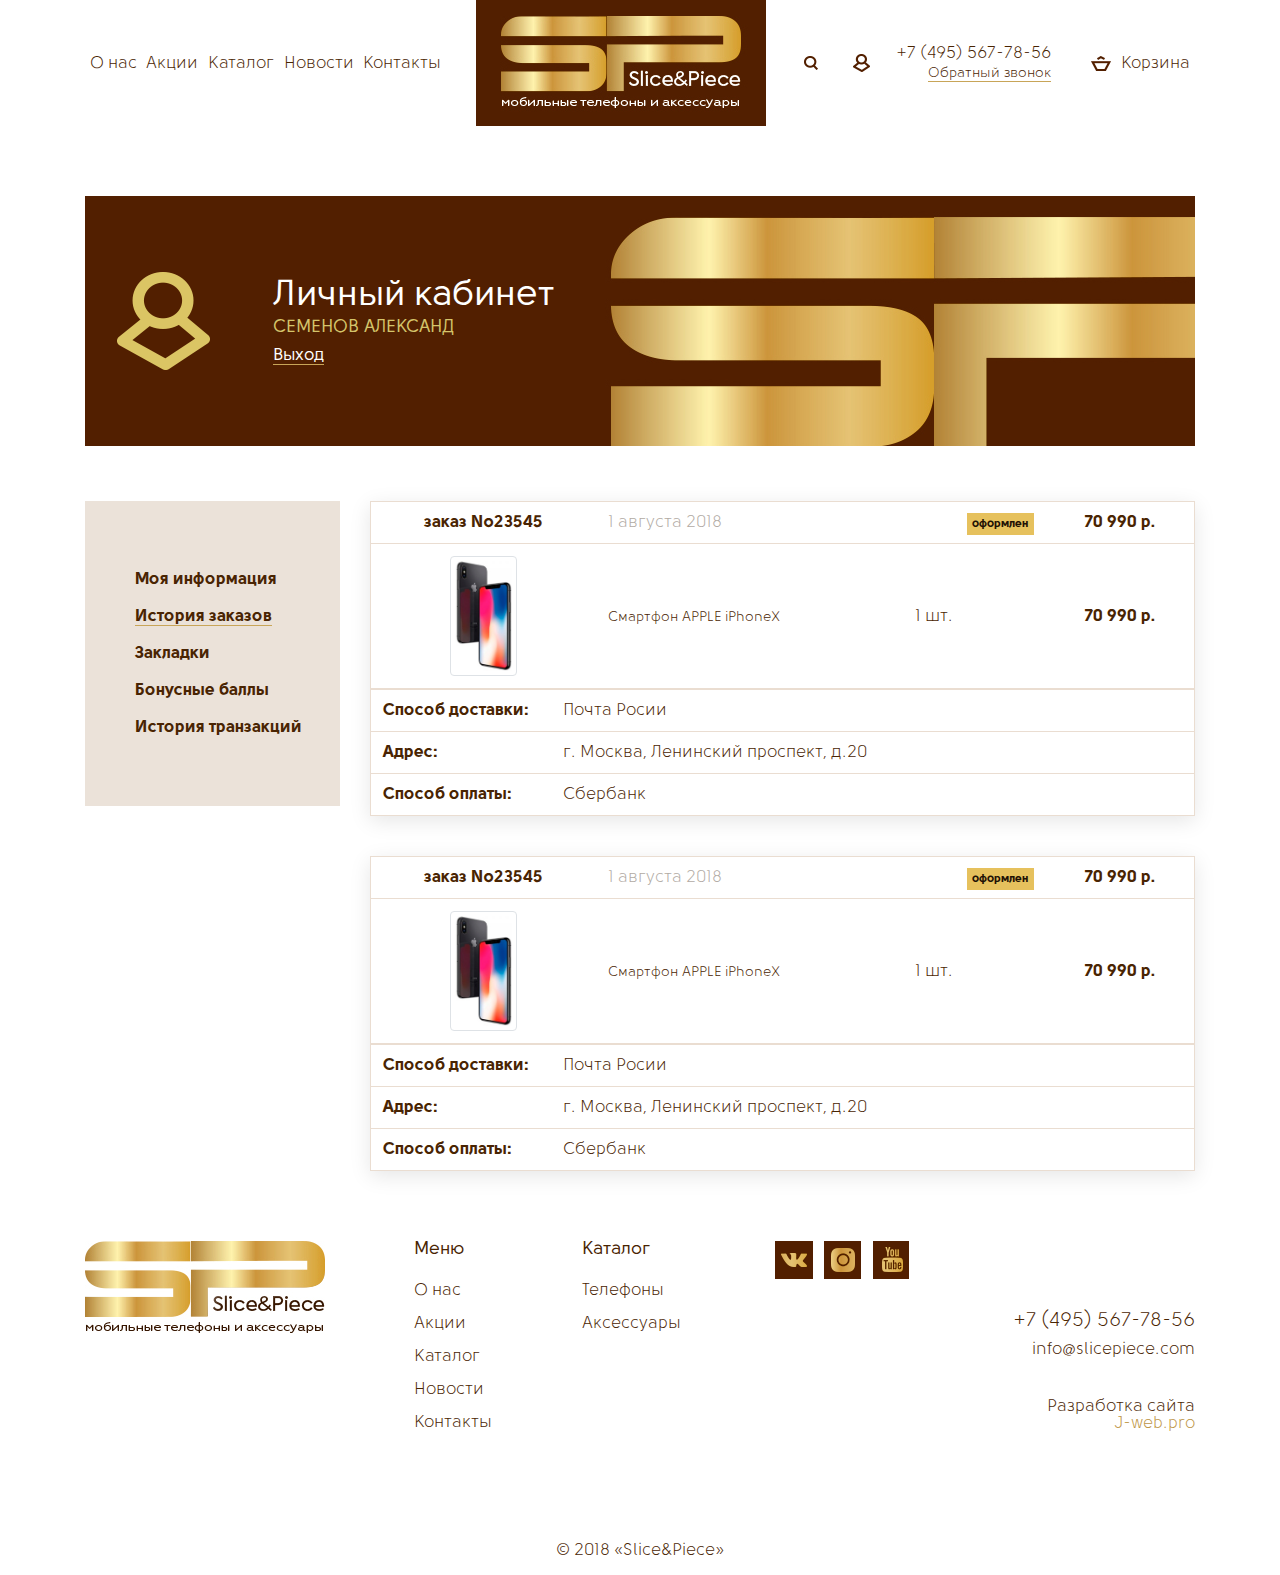
<file: purchase-history.html>
<!DOCTYPE html>
<head>
  <meta charset="UTF-8">
  <link rel="shortcut icon" href="favicon.ico" type="image/x-icon">
  <title>SlicePiece</title>
  <meta name="viewport" content="width=device-width, initial-scale=1">
  <link rel="stylesheet" href="https://use.fontawesome.com/releases/v5.4.1/css/all.css" integrity="sha384-5sAR7xN1Nv6T6+dT2mhtzEpVJvfS3NScPQTrOxhwjIuvcA67KV2R5Jz6kr4abQsz" crossorigin="anonymous">

  <link rel="stylesheet" href="css/slick.css" >
  <link  rel="stylesheet" href="css/slick-theme.css">
 
  <link rel="stylesheet" href="css/bootstrap.css">
  <link rel="stylesheet" href="css/style.css">
  <link rel="stylesheet" href="css/reset.css">
  <link rel="stylesheet" href="css/media.css">

  <script src="js/jquery-3.3.1.js"></script>
  <script src="js/script.js"></script>

  <link rel="stylesheet" href="css/fotorama.css">
  <script src="js/fotorama.js"></script>
  <link rel="stylesheet" href="css/owl.carousel.min.css">
  <link rel="stylesheet" href="css/owl.theme.default.min.css">
  <script src="js/owl.carousel.min.js"></script>

  <link rel="stylesheet" href="css/magnific-popup.css">
  <script src="js/jquery.magnific-popup.js"></script>
  <script src="js/bootstrap.min.js"></script>
  <script src="js/slick.min.js"></script>

</head>
<body>

<!-- Шапка -->
<header class="header">

  <!-- Mobile menu -->
  <div class="adaptive-menu">

    <a class="menu-btn">
      <span></span>
    </a>

    <div class="header-panel">
      <a class="header_search" href="#">
        <img src="img/header/search.png" alt="search">
      </a>
      <a class="header_profile" href="profile.html">
        <img src="img/header/profile.png" alt="profile">
      </a>
      <a class="header_cartt" href="cart.html">
        <img src="img/header/cart.png" alt="cart" class="cart-img">
      </a>
    </div>

    <div class="open-menu">
      <ul class="nav">
        <li class="nav-item">
          <a class="nav-link" href="about.html">О нас</a>
        </li>
        <li class="nav-item">
          <a class="nav-link" href="stock.html">Акции</a>
        </li>
        <li class="nav-item">
          <a class="nav-link" href="catalog.html">Каталог</a>
        </li>
        <li class="nav-item">
          <a class="nav-link" href="news.html">Новости</a>
        </li>
        <li class="nav-item">
          <a class="nav-link" href="contacts.html">Контакты</a>
        </li>
      </ul>
    </div>
    
  </div>

  <!-- header -->
  <div class="container">

    <div class="header-navbar">
      <ul class="nav">
        <li class="nav-item">
          <a class="nav-link" href="about.html">О нас</a>
        </li>
        <li class="nav-item">
          <a class="nav-link" href="stock.html">Акции</a>
        </li>
        <li class="nav-item">
          <a class="nav-link" href="catalog.html">Каталог</a>
        </li>
        <li class="nav-item">
          <a class="nav-link" href="news.html">Новости</a>
        </li>
        <li class="nav-item">
          <a class="nav-link" href="contacts.html">Контакты</a>
        </li>
      </ul>
    </div>

    <a class="header-logo" href="index.html">
      <img src="img/logo-header.jpg" alt="logo">
    </a>

    <div class="header-panel">
      <a class="header_search" href="#">
        <img src="img/header/search.png" alt="search">
      </a>

      <a class="header_profile" href="profile.html">
        <img src="img/header/profile.png" alt="profile">
      </a>

      <div class="header_phone">
          <a class="tel" href="#">+7 (495) 567-78-56</a>
          <a class="popup button_call" href="#сall">Обратный звонок</a>
      </div>

      <a href="cart.html" class="header_cart">
        <img src="img/header/cart.png" alt="cart" class="cart-img">
        <p>Корзина</p>
      </a>
    </div>

  </div>

  <!-- Меню на 1200px  -->
  <div class="navbar">
    <div class="container">
      <ul class="nav">
        <li class="nav-item">
          <a class="nav-link" href="about.html">О нас</a>
        </li>
        <li class="nav-item">
          <a class="nav-link" href="stock.html">Акции</a>
        </li>
        <li class="nav-item">
          <a class="nav-link" href="catalog.html">Каталог</a>
        </li>
        <li class="nav-item">
          <a class="nav-link" href="news.html">Новости</a>
        </li>
        <li class="nav-item">
          <a class="nav-link" href="contacts.html">Контакты</a>
        </li>
      </ul>
    </div>
  </div>
</header>

<!-- Личный кабинет -->
<div class="profile">
  <div class="container">

    <!-- Banner -->
    <div class="profile-banner">
      <div class="profile-info">

        <div class="profile-photo">
          <img src="img/profile/profile-photo.png" alt="profile-photo">
        </div>

        <div class="profile-text">
          <div class="profile-title">
            Личный кабинет
          </div>
          <div class="profile-name">
            Семенов Александ
          </div>
          <a href="#" class="profile-exit">Выход</a>
        </div>

      </div>
    </div>

    <!-- Left menu -->
    <div class="row">

      <div class="col-xl-3 col-md-12">
        <div class="left-menu">
          <ul>
            <li><a href="profile.html">Моя информация</a></li>
            <li><a href="#" class="active">История заказов</a></li>
            <li><a href="bookmarks.html">Закладки</a></li>
            <li><a href="bonus-points.html">Бонусные баллы</a></li>
            <li><a href="transaction-history.html">История транзакций</a></li>
          </ul>
        </div>
      </div>

      <div class="col-xl-9">
        <div class="right-menu">

          <div class="product-stat">
            <table class="table table-bordered">
              <tbody>

                <tr>
                  <!-- Номер заказа -->
                  <td class="text-center order-number">заказ №23545</td>
                  <!-- Дата заказа -->
                  <td class="text-left order-date">1 августа 2018</td>
                  <!-- Статус заказа -->
                  <td class="text-right order-status"><span>оформлен</span></td>
                  <!-- Цена заказа -->
                  <td class="text-center order-cost">70 990 р.</td>
                </tr>

                <tr>
                  <!-- фото товара -->
                  <td class="text-center product-img">
                    <a href="#"><img src="img/popular-product/img1.jpg" alt="iPhone" title="iPhone" class="img-thumbnail"></a>
                  </td>
                  <!-- Название товара -->
                  <td class="text-left product-name">
                    <a href="#">Смартфон APPLE iPhoneX</a>
                  </td>
                  <!-- Количество товара -->
                  <td class="text-left product-amount">1 шт.</td>
                  <!-- Цена товара -->
                  <td class="text-center product-cost">70 990 р.</td>
                </tr>

                <table class="table">
                  <tbody>
                    <!-- Способ доставки -->
                    <tr>
                      <td class="text-left product-descr">Способ доставки:</td>
                      <td class="text-left product-inf">Почта Росии</td>
                    </tr>
                    <!-- Адрес -->
                    <tr>
                      <td class="text-left product-descr">Адрес:</td>
                      <td class="text-left product-inf">г. Москва, Ленинский проспект, д.20</td>
                    </tr>
                    <!-- Способ оплаты -->
                    <tr>
                      <td class="text-left product-descr">Способ оплаты:</td>
                      <td class="text-left product-inf">Сбербанк</td>
                    </tr>
                  </tbody>
                </table>

              </tbody>
            </table>
          </div>

          <div class="product-stat">
            <table class="table table-bordered">
              <tbody>

                <tr>
                  <!-- Номер заказа -->
                  <td class="text-center order-number">заказ №23545</td>
                  <!-- Дата заказа -->
                  <td class="text-left order-date">1 августа 2018</td>
                  <!-- Статус заказа -->
                  <td class="text-right order-status"><span>оформлен</span></td>
                  <!-- Цена заказа -->
                  <td class="text-center order-cost">70 990 р.</td>
                </tr>

                <tr>
                  <!-- фото товара -->
                  <td class="text-center product-img">
                    <a href="#"><img src="img/popular-product/img1.jpg" alt="iPhone" title="iPhone" class="img-thumbnail"></a>
                  </td>
                  <!-- Название товара -->
                  <td class="text-left product-name">
                    <a href="#">Смартфон APPLE iPhoneX</a>
                  </td>
                  <!-- Количество товара -->
                  <td class="text-left product-amount">1 шт.</td>
                  <!-- Цена товара -->
                  <td class="text-center product-cost">70 990 р.</td>
                </tr>

                <table class="table">
                  <tbody>
                    <!-- Способ доставки -->
                    <tr>
                      <td class="text-left product-descr">Способ доставки:</td>
                      <td class="text-left product-inf">Почта Росии</td>
                    </tr>
                    <!-- Адрес -->
                    <tr>
                      <td class="text-left product-descr">Адрес:</td>
                      <td class="text-left product-inf">г. Москва, Ленинский проспект, д.20</td>
                    </tr>
                    <!-- Способ оплаты -->
                    <tr>
                      <td class="text-left product-descr">Способ оплаты:</td>
                      <td class="text-left product-inf">Сбербанк</td>
                    </tr>
                  </tbody>
                </table>

              </tbody>
            </table>
          </div>

        

        </div>
      </div>
      
    </div>

  </div>
</div>

<!-- Подвал -->
<footer class="footer">
  <div class="container">

      <a class="footer-logo" href="#">
        <img src="img/logo-footer.jpg" alt="logo">
      </a>

      <div class="footer-navbar">
        <div class="navbar-title">Меню</div>

        <ul class="nav">
          <li class="nav-item">
            <a class="nav-link" href="#">О нас</a>
          </li>
          <li class="nav-item">
            <a class="nav-link" href="#">Акции</a>
          </li>
          <li class="nav-item">
            <a class="nav-link" href="#">Каталог</a>
          </li>
          <li class="nav-item">
            <a class="nav-link" href="#">Новости</a>
          </li>
          <li class="nav-item">
            <a class="nav-link" href="#">Контакты</a>
          </li>
        </ul>
      </div>

      <div class="footer-nav-catalog">
        <div class="navbar-title">Каталог</div>
        <ul class="footer-nav">
          <li class="nav-item">
            <a class="nav-link" href="#">Телефоны</a>
          </li>
          <li class="nav-item">
            <a class="nav-link" href="#">Аксессуары</a>
          </li>
        </ul>
      </div>

      <ul class="social">
        <li><a href="#"></a></li>
        <li><a href="#"></a></li>
        <li><a href="#"></a></li>
      </ul>

      <div class="contacts">
        <a href="#" class="tel">+7 (495) 567-78-56</a>
        <a href="#" class="email">info@slicepiece.com</a>

        <p>Разработка сайта</p>
        <p><a rel="nofollow" href="http://www.j-web.pro/">J-web.pro</a></p>
      </div>

      <p>© 2018 «Slice&Piece»</p>

  </div>
</footer>

</body>
</html>
</file>
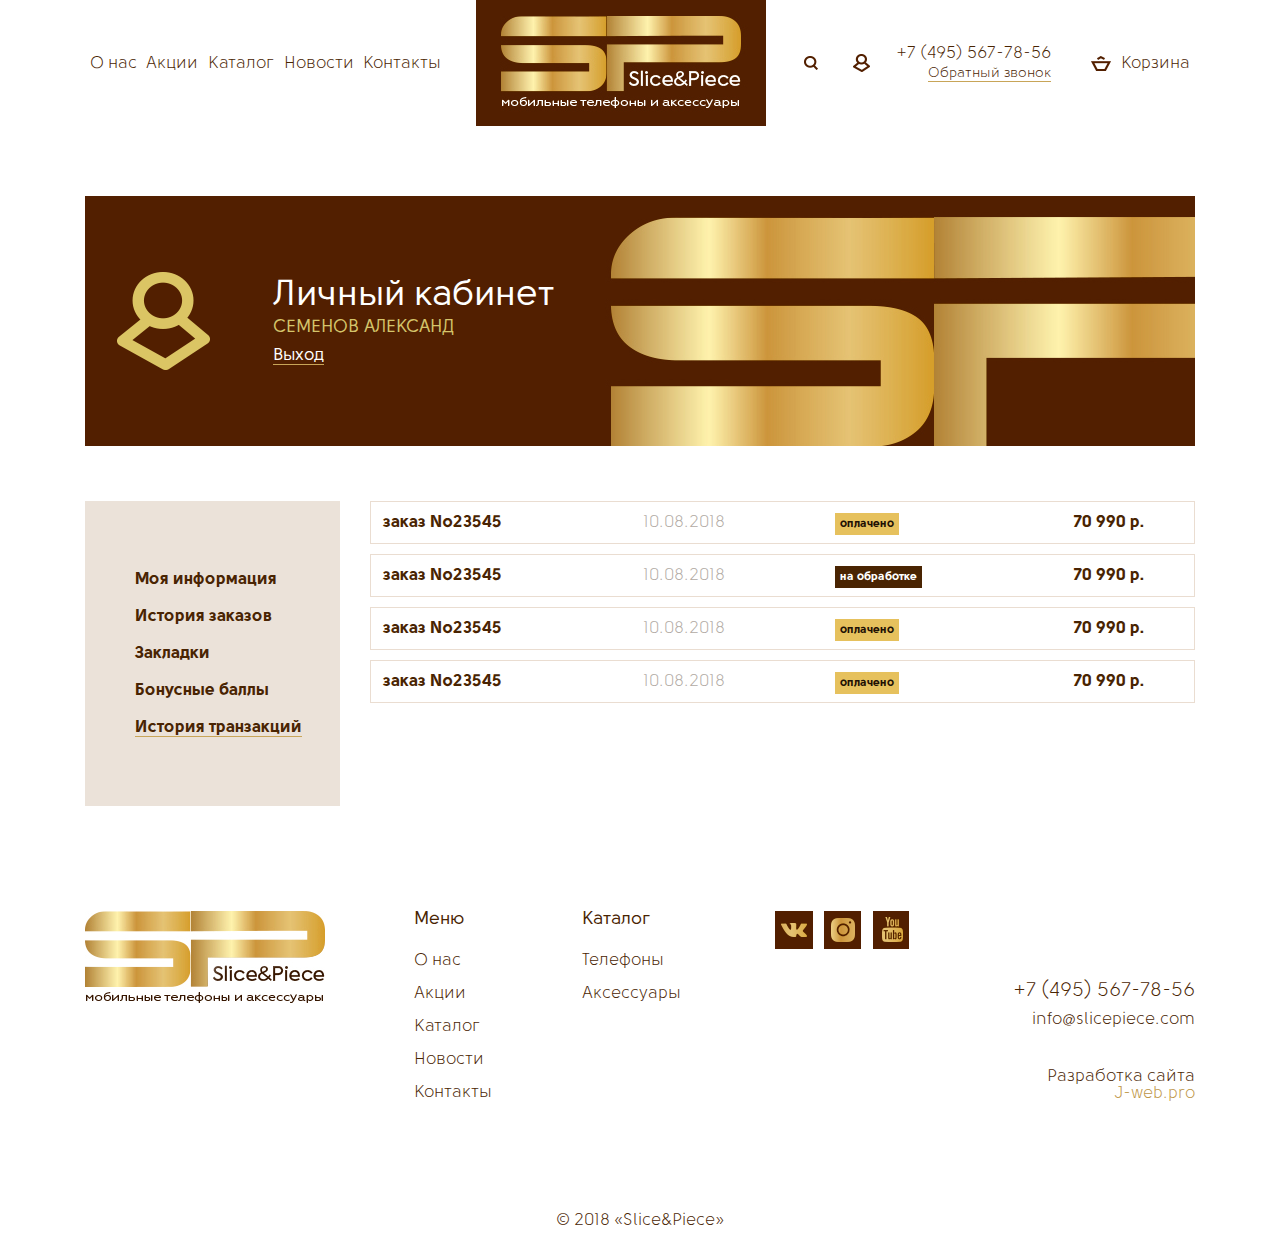
<file: transaction-history.html>
<!DOCTYPE html>
<head>
  <meta charset="UTF-8">
  <link rel="shortcut icon" href="favicon.ico" type="image/x-icon">
  <title>SlicePiece</title>
  <meta name="viewport" content="width=device-width, initial-scale=1">
  <link rel="stylesheet" href="https://use.fontawesome.com/releases/v5.4.1/css/all.css" integrity="sha384-5sAR7xN1Nv6T6+dT2mhtzEpVJvfS3NScPQTrOxhwjIuvcA67KV2R5Jz6kr4abQsz" crossorigin="anonymous">

  <link rel="stylesheet" href="css/slick.css" >
  <link  rel="stylesheet" href="css/slick-theme.css">
 
  <link rel="stylesheet" href="css/bootstrap.css">
  <link rel="stylesheet" href="css/style.css">
  <link rel="stylesheet" href="css/reset.css">
  <link rel="stylesheet" href="css/media.css">

  <script src="js/jquery-3.3.1.js"></script>
  <script src="js/script.js"></script>

  <link rel="stylesheet" href="css/fotorama.css">
  <script src="js/fotorama.js"></script>
  <link rel="stylesheet" href="css/owl.carousel.min.css">
  <link rel="stylesheet" href="css/owl.theme.default.min.css">
  <script src="js/owl.carousel.min.js"></script>

  <link rel="stylesheet" href="css/magnific-popup.css">
  <script src="js/jquery.magnific-popup.js"></script>
  <script src="js/bootstrap.min.js"></script>
  <script src="js/slick.min.js"></script>

</head>
<body>

<!-- Шапка -->
<header class="header">

  <!-- Mobile menu -->
  <div class="adaptive-menu">

    <a class="menu-btn">
      <span></span>
    </a>

    <div class="header-panel">
      <a class="header_search" href="#">
        <img src="img/header/search.png" alt="search">
      </a>
      <a class="header_profile" href="profile.html">
        <img src="img/header/profile.png" alt="profile">
      </a>
      <a class="header_cartt" href="cart.html">
        <img src="img/header/cart.png" alt="cart" class="cart-img">
      </a>
    </div>

    <div class="open-menu">
      <ul class="nav">
        <li class="nav-item">
          <a class="nav-link" href="about.html">О нас</a>
        </li>
        <li class="nav-item">
          <a class="nav-link" href="stock.html">Акции</a>
        </li>
        <li class="nav-item">
          <a class="nav-link" href="catalog.html">Каталог</a>
        </li>
        <li class="nav-item">
          <a class="nav-link" href="news.html">Новости</a>
        </li>
        <li class="nav-item">
          <a class="nav-link" href="contacts.html">Контакты</a>
        </li>
      </ul>
    </div>
    
  </div>

  <!-- header -->
  <div class="container">

    <div class="header-navbar">
      <ul class="nav">
        <li class="nav-item">
          <a class="nav-link" href="about.html">О нас</a>
        </li>
        <li class="nav-item">
          <a class="nav-link" href="stock.html">Акции</a>
        </li>
        <li class="nav-item">
          <a class="nav-link" href="catalog.html">Каталог</a>
        </li>
        <li class="nav-item">
          <a class="nav-link" href="news.html">Новости</a>
        </li>
        <li class="nav-item">
          <a class="nav-link" href="contacts.html">Контакты</a>
        </li>
      </ul>
    </div>

    <a class="header-logo" href="index.html">
      <img src="img/logo-header.jpg" alt="logo">
    </a>

    <div class="header-panel">
      <a class="header_search" href="#">
        <img src="img/header/search.png" alt="search">
      </a>

      <a class="header_profile" href="profile.html">
        <img src="img/header/profile.png" alt="profile">
      </a>

      <div class="header_phone">
          <a class="tel" href="#">+7 (495) 567-78-56</a>
          <a class="popup button_call" href="#сall">Обратный звонок</a>
      </div>

      <a href="cart.html" class="header_cart">
        <img src="img/header/cart.png" alt="cart" class="cart-img">
        <p>Корзина</p>
      </a>
    </div>

  </div>

  <!-- Меню на 1200px  -->
  <div class="navbar">
    <div class="container">
      <ul class="nav">
        <li class="nav-item">
          <a class="nav-link" href="about.html">О нас</a>
        </li>
        <li class="nav-item">
          <a class="nav-link" href="stock.html">Акции</a>
        </li>
        <li class="nav-item">
          <a class="nav-link" href="catalog.html">Каталог</a>
        </li>
        <li class="nav-item">
          <a class="nav-link" href="news.html">Новости</a>
        </li>
        <li class="nav-item">
          <a class="nav-link" href="contacts.html">Контакты</a>
        </li>
      </ul>
    </div>
  </div>
</header>

<!-- Личный кабинет -->
<div class="profile">
  <div class="container">

    <!-- Banner -->
    <div class="profile-banner">
      <div class="profile-info">

        <div class="profile-photo">
          <img src="img/profile/profile-photo.png" alt="profile-photo">
        </div>

        <div class="profile-text">
          <div class="profile-title">
            Личный кабинет
          </div>
          <div class="profile-name">
            Семенов Александ
          </div>
          <a href="#" class="profile-exit">Выход</a>
        </div>

      </div>
    </div>

    <!-- Left menu -->
    <div class="row">

      <div class="col-xl-3">
        <div class="left-menu">
          <ul>
            <li><a href="profile.html">Моя информация</a></li>
            <li><a href="purchase-history.html">История заказов</a></li>
            <li><a href="bookmarks.html">Закладки</a></li>
            <li><a href="bonus-points.html">Бонусные баллы</a></li>
            <li><a href="#" class="active">История транзакций</a></li>
          </ul>
        </div>
      </div>

      <div class="col-xl-9">
        <div class="right-menu">

          <div class="product-history">
            <table class="table table-bordered">
              <tbody>
                <tr>
                  <!-- Номер заказа -->
                  <td class="text-left order-number">заказ №23545</td>
                  <!-- Дата заказа -->
                  <td class="text-left order-date">10.08.2018</td>
                  <!-- Статус заказа -->
                  <td class="text-left order-statusPaid"><span>оплачено</span></td>
                  <!-- Цена заказа -->
                  <td class="text-center order-cost">70 990 р.</td>
                </tr>
              </tbody>
            </table>
          </div>

          <div class="product-history">
            <table class="table table-bordered">
              <tbody>
                <tr>
                  <!-- Номер заказа -->
                  <td class="text-left order-number">заказ №23545</td>
                  <!-- Дата заказа -->
                  <td class="text-left order-date">10.08.2018</td>
                  <!-- Статус заказа -->
                  <td class="text-left order-statusProcessing"><span>на обработке</span></td>
                  <!-- Цена заказа -->
                  <td class="text-center order-cost">70 990 р.</td>
                </tr>
              </tbody>
            </table>
          </div>

          <div class="product-history">
            <table class="table table-bordered">
              <tbody>
                <tr>
                  <!-- Номер заказа -->
                  <td class="text-left order-number">заказ №23545</td>
                  <!-- Дата заказа -->
                  <td class="text-left order-date">10.08.2018</td>
                  <!-- Статус заказа -->
                  <td class="text-left order-statusPaid"><span>оплачено</span></td>
                  <!-- Цена заказа -->
                  <td class="text-center order-cost">70 990 р.</td>
                </tr>
              </tbody>
            </table>
          </div>

          <div class="product-history">
            <table class="table table-bordered">
              <tbody>
                <tr>
                  <!-- Номер заказа -->
                  <td class="text-left order-number">заказ №23545</td>
                  <!-- Дата заказа -->
                  <td class="text-left order-date">10.08.2018</td>
                  <!-- Статус заказа -->
                  <td class="text-left order-statusPaid"><span>оплачено</span></td>
                  <!-- Цена заказа -->
                  <td class="text-center order-cost">70 990 р.</td>
                </tr>
              </tbody>
            </table>
          </div>



        </div>
      </div>
      
    </div>

  </div>
</div>

<!-- Подвал -->
<footer class="footer">
  <div class="container">

      <a class="footer-logo" href="#">
        <img src="img/logo-footer.jpg" alt="logo">
      </a>

      <div class="footer-navbar">
        <div class="navbar-title">Меню</div>

        <ul class="nav">
          <li class="nav-item">
            <a class="nav-link" href="#">О нас</a>
          </li>
          <li class="nav-item">
            <a class="nav-link" href="#">Акции</a>
          </li>
          <li class="nav-item">
            <a class="nav-link" href="#">Каталог</a>
          </li>
          <li class="nav-item">
            <a class="nav-link" href="#">Новости</a>
          </li>
          <li class="nav-item">
            <a class="nav-link" href="#">Контакты</a>
          </li>
        </ul>
      </div>

      <div class="footer-nav-catalog">
        <div class="navbar-title">Каталог</div>
        <ul class="footer-nav">
          <li class="nav-item">
            <a class="nav-link" href="#">Телефоны</a>
          </li>
          <li class="nav-item">
            <a class="nav-link" href="#">Аксессуары</a>
          </li>
        </ul>
      </div>

      <ul class="social">
        <li><a href="#"></a></li>
        <li><a href="#"></a></li>
        <li><a href="#"></a></li>
      </ul>

      <div class="contacts">
        <a href="#" class="tel">+7 (495) 567-78-56</a>
        <a href="#" class="email">info@slicepiece.com</a>

        <p>Разработка сайта</p>
        <p><a rel="nofollow" href="http://www.j-web.pro/">J-web.pro</a></p>
      </div>

      <p>© 2018 «Slice&Piece»</p>

  </div>
</footer>

</body>
</html>
</file>
<file: css/media.css>
@media (min-width: 280px) and (max-width: 1200px) {
	.header_phone {
		order: -1;
		margin-right: 20px;
	}
	.header_cart {
		margin-left: 0;
	}
	.header-navbar {
		display: none;
	}
	.navbar {
	display: flex;
}
.news .novelty-title,
.news .stock-title,
.news .discounts-title {
	transform: translate(-100px, -50px);
	text-align: center;
	display: block;
}
.subscription-title {
	text-align: center;
}

.subscription-subtitle {
	text-align: center;
	margin-bottom: 25px;
	max-width: 100%;
}
.sorting-right {
	display: none;
}
.sorting-panel {
	padding: 20px 50px;
}
.sorting-left {
	width: 100%;
	margin: 0px auto;
}

}

@media (min-width: 280px) and (max-width: 992px) {
	.header-navbar {
		display: none;
	}
	.navbar {
	display: flex;
}
	.footer .social {
		display: none;
	}
.banner .fotorama__nav-wrap {
	display: none;
}

.banner-title {
	margin-top: 100px;
}
}

@media (min-width: 280px) and (max-width: 768px) {
	.header > .container {
	flex-direction: column;
	padding-top: 45px;
	}
	.header-navbar,
	.navbar {
		display: none;
	}
	.header > .container > .header-panel .header_search,
	.header > .container > .header-panel .header_profile,
	.header > .container > .header-panel .header_cart {
		display: none;
	}
	.adaptive-menu {
		display: flex;
	}
	.header_phone {
		margin: 20px 0;
		align-items: center;
	}

	.footer .footer-navbar,
	.footer-nav-catalog {
		display: none;
	}
.banner h1 {
	font-size: 24px;
	width: 400px;
}
.banner a {
	font-size: 14px;
}
.banner-title {
	margin-top: 60px;
}
.sorting-panel {
	margin-top: 25px;
	padding: 20px 0;
}
.sorting-left {
	height: 100%;
	margin-left: 0px;
	flex-direction: column;
	justify-content: space-between;
}
.sorting-left > a,
.sorting-right > p {
	font-size: 14px;
}
.product-list {
 justify-content: center;
}
}

@media (min-width: 280px) and (max-width: 576px) {
.footer > .container {
	flex-direction: column;
	align-items: center;
}
.footer .contacts {
	margin-top: 20px;
	align-items: center;
}
.footer .social {
	display: block;
	margin-top: 20px;
}
.catalog-phones_img,
.catalog-accessories_img {
	max-height: 200px;
}
.banner .fotorama__nav-wrap {
	display: none;
}
.form-checkout {
	padding: 50px 15px 50px;
}
.img-product {
	display: none;
}
.cart tbody > tr > td {
	padding: 5px;
}
}
</file>
<file: css/fotorama.css>
/*!
 * Fotorama 4.6.4 | http://fotorama.io/license/
 */
.fotorama__arr:focus:after,.fotorama__fullscreen-icon:focus:after,.fotorama__html,.fotorama__img,.fotorama__nav__frame:focus .fotorama__dot:after,.fotorama__nav__frame:focus .fotorama__thumb:after,.fotorama__stage__frame,.fotorama__stage__shaft,.fotorama__video iframe{position:absolute;width:100%;height:100%;top:0;right:0;left:0;bottom:0}.fotorama--fullscreen,.fotorama__img{max-width:99999px!important;max-height:99999px!important;min-width:0!important;min-height:0!important;border-radius:0!important;box-shadow:none!important;padding:0!important}.fotorama__wrap .fotorama__grab{cursor:move;cursor:-webkit-grab;cursor:-o-grab;cursor:-ms-grab;cursor:grab}.fotorama__grabbing *{cursor:move;cursor:-webkit-grabbing;cursor:-o-grabbing;cursor:-ms-grabbing;cursor:grabbing}.fotorama__spinner{position:absolute!important;top:50%!important;left:50%!important}.fotorama__wrap--css3 .fotorama__arr,.fotorama__wrap--css3 .fotorama__fullscreen-icon,.fotorama__wrap--css3 .fotorama__nav__shaft,.fotorama__wrap--css3 .fotorama__stage__shaft,.fotorama__wrap--css3 .fotorama__thumb-border,.fotorama__wrap--css3 .fotorama__video-close,.fotorama__wrap--css3 .fotorama__video-play{-webkit-transform:translate3d(0,0,0);transform:translate3d(0,0,0)}.fotorama__caption,.fotorama__nav:after,.fotorama__nav:before,.fotorama__stage:after,.fotorama__stage:before,.fotorama__wrap--css3 .fotorama__html,.fotorama__wrap--css3 .fotorama__nav,.fotorama__wrap--css3 .fotorama__spinner,.fotorama__wrap--css3 .fotorama__stage,.fotorama__wrap--css3 .fotorama__stage .fotorama__img,.fotorama__wrap--css3 .fotorama__stage__frame{-webkit-transform:translateZ(0);transform:translateZ(0)}.fotorama__arr:focus,.fotorama__fullscreen-icon:focus,.fotorama__nav__frame{outline:0}.fotorama__arr:focus:after,.fotorama__fullscreen-icon:focus:after,.fotorama__nav__frame:focus .fotorama__dot:after,.fotorama__nav__frame:focus .fotorama__thumb:after{content:'';border-radius:inherit;background-color:rgba(0,175,234,.5)}.fotorama__wrap--video .fotorama__stage,.fotorama__wrap--video .fotorama__stage__frame--video,.fotorama__wrap--video .fotorama__stage__frame--video .fotorama__html,.fotorama__wrap--video .fotorama__stage__frame--video .fotorama__img,.fotorama__wrap--video .fotorama__stage__shaft{-webkit-transform:none!important;transform:none!important}.fotorama__wrap--css3 .fotorama__nav__shaft,.fotorama__wrap--css3 .fotorama__stage__shaft,.fotorama__wrap--css3 .fotorama__thumb-border{transition-property:-webkit-transform,width;transition-property:transform,width;transition-timing-function:cubic-bezier(0.1,0,.25,1);transition-duration:0ms}.fotorama__arr,.fotorama__fullscreen-icon,.fotorama__no-select,.fotorama__video-close,.fotorama__video-play,.fotorama__wrap{-webkit-user-select:none;-moz-user-select:none;-ms-user-select:none;user-select:none}.fotorama__select{-webkit-user-select:text;-moz-user-select:text;-ms-user-select:text;user-select:text}.fotorama__nav,.fotorama__nav__frame{margin:auto;padding:0}.fotorama__caption__wrap,.fotorama__nav__frame,.fotorama__nav__shaft{-moz-box-orient:vertical;display:inline-block;vertical-align:middle;*display:inline;*zoom:1}.fotorama__nav__frame,.fotorama__thumb-border{box-sizing:content-box}.fotorama__caption__wrap{box-sizing:border-box}.fotorama--hidden,.fotorama__load{position:absolute;left:-99999px;top:-99999px;z-index:-1}.fotorama__arr,.fotorama__fullscreen-icon,.fotorama__nav,.fotorama__nav__frame,.fotorama__nav__shaft,.fotorama__stage__frame,.fotorama__stage__shaft,.fotorama__video-close,.fotorama__video-play{-webkit-tap-highlight-color:transparent}.fotorama__arr,.fotorama__fullscreen-icon,.fotorama__video-close,.fotorama__video-play{background:url(fotorama.png) no-repeat}@media (-webkit-min-device-pixel-ratio:1.5),(min-resolution:2dppx){.fotorama__arr,.fotorama__fullscreen-icon,.fotorama__video-close,.fotorama__video-play{background:url(fotorama@2x.png) 0 0/96px 160px no-repeat}}.fotorama__thumb{background-color:#7f7f7f;background-color:rgba(127,127,127,.2)}@media print{.fotorama__arr,.fotorama__fullscreen-icon,.fotorama__thumb-border,.fotorama__video-close,.fotorama__video-play{background:none!important}}.fotorama{min-width:1px;overflow:hidden}.fotorama:not(.fotorama--unobtrusive)>*:not(:first-child){display:none}.fullscreen{width:100%!important;height:100%!important;max-width:100%!important;max-height:100%!important;margin:0!important;padding:0!important;overflow:hidden!important;background:#000}.fotorama--fullscreen{position:absolute!important;top:0!important;left:0!important;right:0!important;bottom:0!important;float:none!important;z-index:2147483647!important;background:#000;width:100%!important;height:100%!important;margin:0!important}.fotorama--fullscreen .fotorama__nav,.fotorama--fullscreen .fotorama__stage{background:#000}.fotorama__wrap{-webkit-text-size-adjust:100%;position:relative;direction:ltr;z-index:0}.fotorama__wrap--rtl .fotorama__stage__frame{direction:rtl}.fotorama__nav,.fotorama__stage{overflow:hidden;position:relative;max-width:100%}.fotorama__wrap--pan-y{-ms-touch-action:pan-y}.fotorama__wrap .fotorama__pointer{cursor:pointer}.fotorama__wrap--slide .fotorama__stage__frame{opacity:1!important}.fotorama__stage__frame{overflow:hidden}.fotorama__stage__frame.fotorama__active{z-index:8}.fotorama__wrap--fade .fotorama__stage__frame{display:none}.fotorama__wrap--fade .fotorama__fade-front,.fotorama__wrap--fade .fotorama__fade-rear,.fotorama__wrap--fade .fotorama__stage__frame.fotorama__active{display:block;left:0;top:0}.fotorama__wrap--fade .fotorama__fade-front{z-index:8}.fotorama__wrap--fade .fotorama__fade-rear{z-index:7}.fotorama__wrap--fade .fotorama__fade-rear.fotorama__active{z-index:9}.fotorama__wrap--fade .fotorama__stage .fotorama__shadow{display:none}.fotorama__img{-ms-filter:"alpha(Opacity=0)";filter:alpha(opacity=0);opacity:0;border:none!important}.fotorama__error .fotorama__img,.fotorama__loaded .fotorama__img{-ms-filter:"alpha(Opacity=100)";filter:alpha(opacity=100);opacity:1}.fotorama--fullscreen .fotorama__loaded--full .fotorama__img,.fotorama__img--full{display:none}.fotorama--fullscreen .fotorama__loaded--full .fotorama__img--full{display:block}.fotorama__wrap--only-active .fotorama__nav,.fotorama__wrap--only-active .fotorama__stage{max-width:99999px!important}.fotorama__wrap--only-active .fotorama__stage__frame{visibility:hidden}.fotorama__wrap--only-active .fotorama__stage__frame.fotorama__active{visibility:visible}.fotorama__nav{font-size:0;line-height:0;text-align:center;display:none;white-space:nowrap;z-index:5}.fotorama__nav__shaft{position:relative;left:0;top:0;text-align:left}.fotorama__nav__frame{position:relative;cursor:pointer}.fotorama__nav--dots{display:block}.fotorama__nav--dots .fotorama__nav__frame{width:18px;height:30px}.fotorama__nav--dots .fotorama__nav__frame--thumb,.fotorama__nav--dots .fotorama__thumb-border{display:none}.fotorama__nav--thumbs{display:block}.fotorama__nav--thumbs .fotorama__nav__frame{padding-left:0!important}.fotorama__nav--thumbs .fotorama__nav__frame:last-child{padding-right:0!important}.fotorama__nav--thumbs .fotorama__nav__frame--dot{display:none}.fotorama__dot{display:block;width:4px;height:4px;position:relative;top:12px;left:6px;border-radius:6px;border:1px solid #7f7f7f}.fotorama__nav__frame:focus .fotorama__dot:after{padding:1px;top:-1px;left:-1px}.fotorama__nav__frame.fotorama__active .fotorama__dot{width:0;height:0;border-width:3px}.fotorama__nav__frame.fotorama__active .fotorama__dot:after{padding:3px;top:-3px;left:-3px}.fotorama__thumb{overflow:hidden;position:relative;width:100%;height:100%}.fotorama__nav__frame:focus .fotorama__thumb{z-index:2}.fotorama__thumb-border{position:absolute;z-index:9;top:0;left:0;border-style:solid;border-color:#00afea;background-image:linear-gradient(to bottom right,rgba(255,255,255,.25),rgba(64,64,64,.1))}.fotorama__caption{position:absolute;z-index:12;bottom:0;left:0;right:0;font-family:'Helvetica Neue',Arial,sans-serif;font-size:14px;line-height:1.5;color:#000}.fotorama__caption a{text-decoration:none;color:#000;border-bottom:1px solid;border-color:rgba(0,0,0,.5)}.fotorama__caption a:hover{color:#333;border-color:rgba(51,51,51,.5)}.fotorama__wrap--rtl .fotorama__caption{left:auto;right:0}.fotorama__wrap--no-captions .fotorama__caption,.fotorama__wrap--video .fotorama__caption{display:none}.fotorama__caption__wrap{background-color:#fff;background-color:rgba(255,255,255,.9);padding:5px 10px}@-webkit-keyframes spinner{0%{-webkit-transform:rotate(0);transform:rotate(0)}100%{-webkit-transform:rotate(360deg);transform:rotate(360deg)}}@keyframes spinner{0%{-webkit-transform:rotate(0);transform:rotate(0)}100%{-webkit-transform:rotate(360deg);transform:rotate(360deg)}}.fotorama__wrap--css3 .fotorama__spinner{-webkit-animation:spinner 24s infinite linear;animation:spinner 24s infinite linear}.fotorama__wrap--css3 .fotorama__html,.fotorama__wrap--css3 .fotorama__stage .fotorama__img{transition-property:opacity;transition-timing-function:linear;transition-duration:.3s}.fotorama__wrap--video .fotorama__stage__frame--video .fotorama__html,.fotorama__wrap--video .fotorama__stage__frame--video .fotorama__img{-ms-filter:"alpha(Opacity=0)";filter:alpha(opacity=0);opacity:0}.fotorama__select{cursor:auto}.fotorama__video{top:32px;right:0;bottom:0;left:0;position:absolute;z-index:10}@-moz-document url-prefix(){.fotorama__active{box-shadow:0 0 0 transparent}}.fotorama__arr,.fotorama__fullscreen-icon,.fotorama__video-close,.fotorama__video-play{position:absolute;z-index:11;cursor:pointer}.fotorama__arr{position:absolute;width:32px;height:32px;top:50%;margin-top:-16px}.fotorama__arr--prev{left:2px;background-position:0 0}.fotorama__arr--next{right:2px;background-position:-32px 0}.fotorama__arr--disabled{pointer-events:none;cursor:default;*display:none;opacity:.1}.fotorama__fullscreen-icon{width:32px;height:32px;top:2px;right:2px;background-position:0 -32px;z-index:20}.fotorama__arr:focus,.fotorama__fullscreen-icon:focus{border-radius:50%}.fotorama--fullscreen .fotorama__fullscreen-icon{background-position:-32px -32px}.fotorama__video-play{width:96px;height:96px;left:50%;top:50%;margin-left:-48px;margin-top:-48px;background-position:0 -64px;opacity:0}.fotorama__wrap--css2 .fotorama__video-play,.fotorama__wrap--video .fotorama__stage .fotorama__video-play{display:none}.fotorama__error .fotorama__video-play,.fotorama__loaded .fotorama__video-play,.fotorama__nav__frame .fotorama__video-play{opacity:1;display:block}.fotorama__nav__frame .fotorama__video-play{width:32px;height:32px;margin-left:-16px;margin-top:-16px;background-position:-64px -32px}.fotorama__video-close{width:32px;height:32px;top:0;right:0;background-position:-64px 0;z-index:20;opacity:0}.fotorama__wrap--css2 .fotorama__video-close{display:none}.fotorama__wrap--css3 .fotorama__video-close{-webkit-transform:translate3d(32px,-32px,0);transform:translate3d(32px,-32px,0)}.fotorama__wrap--video .fotorama__video-close{display:block;opacity:1}.fotorama__wrap--css3.fotorama__wrap--video .fotorama__video-close{-webkit-transform:translate3d(0,0,0);transform:translate3d(0,0,0)}.fotorama__wrap--no-controls.fotorama__wrap--toggle-arrows .fotorama__arr,.fotorama__wrap--no-controls.fotorama__wrap--toggle-arrows .fotorama__fullscreen-icon{opacity:0}.fotorama__wrap--no-controls.fotorama__wrap--toggle-arrows .fotorama__arr:focus,.fotorama__wrap--no-controls.fotorama__wrap--toggle-arrows .fotorama__fullscreen-icon:focus{opacity:1}.fotorama__wrap--video .fotorama__arr,.fotorama__wrap--video .fotorama__fullscreen-icon{opacity:0!important}.fotorama__wrap--css2.fotorama__wrap--no-controls.fotorama__wrap--toggle-arrows .fotorama__arr,.fotorama__wrap--css2.fotorama__wrap--no-controls.fotorama__wrap--toggle-arrows .fotorama__fullscreen-icon{display:none}.fotorama__wrap--css2.fotorama__wrap--no-controls.fotorama__wrap--toggle-arrows .fotorama__arr:focus,.fotorama__wrap--css2.fotorama__wrap--no-controls.fotorama__wrap--toggle-arrows .fotorama__fullscreen-icon:focus{display:block}.fotorama__wrap--css2.fotorama__wrap--video .fotorama__arr,.fotorama__wrap--css2.fotorama__wrap--video .fotorama__fullscreen-icon{display:none!important}.fotorama__wrap--css3.fotorama__wrap--no-controls.fotorama__wrap--slide.fotorama__wrap--toggle-arrows .fotorama__fullscreen-icon:not(:focus){-webkit-transform:translate3d(32px,-32px,0);transform:translate3d(32px,-32px,0)}.fotorama__wrap--css3.fotorama__wrap--no-controls.fotorama__wrap--slide.fotorama__wrap--toggle-arrows .fotorama__arr--prev:not(:focus){-webkit-transform:translate3d(-48px,0,0);transform:translate3d(-48px,0,0)}.fotorama__wrap--css3.fotorama__wrap--no-controls.fotorama__wrap--slide.fotorama__wrap--toggle-arrows .fotorama__arr--next:not(:focus){-webkit-transform:translate3d(48px,0,0);transform:translate3d(48px,0,0)}.fotorama__wrap--css3.fotorama__wrap--video .fotorama__fullscreen-icon{-webkit-transform:translate3d(32px,-32px,0)!important;transform:translate3d(32px,-32px,0)!important}.fotorama__wrap--css3.fotorama__wrap--video .fotorama__arr--prev{-webkit-transform:translate3d(-48px,0,0)!important;transform:translate3d(-48px,0,0)!important}.fotorama__wrap--css3.fotorama__wrap--video .fotorama__arr--next{-webkit-transform:translate3d(48px,0,0)!important;transform:translate3d(48px,0,0)!important}.fotorama__wrap--css3 .fotorama__arr:not(:focus),.fotorama__wrap--css3 .fotorama__fullscreen-icon:not(:focus),.fotorama__wrap--css3 .fotorama__video-close:not(:focus),.fotorama__wrap--css3 .fotorama__video-play:not(:focus){transition-property:-webkit-transform,opacity;transition-property:transform,opacity;transition-duration:.3s}.fotorama__nav:after,.fotorama__nav:before,.fotorama__stage:after,.fotorama__stage:before{content:"";display:block;position:absolute;text-decoration:none;top:0;bottom:0;width:10px;height:auto;z-index:10;pointer-events:none;background-repeat:no-repeat;background-size:1px 100%,5px 100%}.fotorama__nav:before,.fotorama__stage:before{background-image:linear-gradient(transparent,rgba(0,0,0,.2) 25%,rgba(0,0,0,.3) 75%,transparent),radial-gradient(farthest-side at 0 50%,rgba(0,0,0,.4),transparent);background-position:0 0,0 0;left:-10px}.fotorama__nav.fotorama__shadows--left:before,.fotorama__stage.fotorama__shadows--left:before{left:0}.fotorama__nav:after,.fotorama__stage:after{background-image:linear-gradient(transparent,rgba(0,0,0,.2) 25%,rgba(0,0,0,.3) 75%,transparent),radial-gradient(farthest-side at 100% 50%,rgba(0,0,0,.4),transparent);background-position:100% 0,100% 0;right:-10px}.fotorama__nav.fotorama__shadows--right:after,.fotorama__stage.fotorama__shadows--right:after{right:0}.fotorama--fullscreen .fotorama__nav:after,.fotorama--fullscreen .fotorama__nav:before,.fotorama--fullscreen .fotorama__stage:after,.fotorama--fullscreen .fotorama__stage:before,.fotorama__wrap--fade .fotorama__stage:after,.fotorama__wrap--fade .fotorama__stage:before,.fotorama__wrap--no-shadows .fotorama__nav:after,.fotorama__wrap--no-shadows .fotorama__nav:before,.fotorama__wrap--no-shadows .fotorama__stage:after,.fotorama__wrap--no-shadows .fotorama__stage:before{display:none}
</file>
<file: css/style.css>
@import url("reset.css");
@import url("fonts/stylesheet.css");

body {
	background: #fff;
	font-family: 'SolomonSansNormal';
}

a {
	color: #492402;
	font-size: 14px;
	font-family: 'SolomonSansBook';
}

a:hover {
	color: #492402;
	cursor: pointer;
}

p {
	font-size: 17px;
	font-family: 'SolomonSansBook';
	color: #492402;
}


/* Шапка */

.header {
	background: #fff;
}
.header > .container {
	display: flex;
	flex-direction: row;
	align-items: center;
	justify-content: space-between;
}

.header-navbar ul {
	display: flex;
	flex-direction: row;
	flex-wrap: wrap;
	margin: 0;
}

.header-navbar ul li:hover > a {
	text-decoration: underline;
}

.header-navbar ul li a {
	color: #492402;
 display: block;
 padding: 0.5rem 0.3rem;
 font-size: 17px;
}

.header-panel {
	display: flex;
	flex-direction: row;
	align-items: center;
}

.header_search,
.header_profile  {
	width: 30px;
	height: 30px;
	display: flex;
	align-items: center;
	justify-content: center;
	margin-right: 20px;
	border-radius: 5px;
}
.header_search:hover,
.header_profile:hover {
	background: #f2f2f2;
}

.header_phone {
	display: flex;
	flex-direction: column;
	align-items: flex-end;
}

.header_phone > .tel {
	font-size: 17px;
	margin-bottom: 5px;
}
.header_phone > .tel:hover {
	text-decoration: none;
}

.header_phone > .button_call {
	border-bottom: 1px solid #c8a558;
	text-decoration: none;
}
.header_phone > .button_call:hover {
	border-bottom: none;
	text-decoration: none;
}

.header_cart {
	display: flex;
	align-items: center;
	justify-content: space-between;
	margin-left: 35px;
	padding: 5px;
	border-radius: 5px;
	cursor: pointer;
	position: relative;
}
.header_cart:hover {
	background: #f2f2f2;
	text-decoration: none;
}

.header_cart > p {
	font-size: 17px;
	margin-left: 10px;
	margin-bottom: 0;
}

.header_cart .number-goods,
.header_cartt .number-goods{
	padding: 2px 4px 0px 4px;
	background: #bd9444;
	opacity: 0.95;
	position: absolute;
	top: 0;
	left: 16px;
	color: #fff;
}


.cart-quantity {
	font-size: 10px;
	font-family: 'SolomonSansBook';
	padding: 2px 4px;
	background: #c29b4c;
	color: #fff;
	position: absolute;
	opacity: 0.95;
	left: 18px;
	top: 2px;
}

/*Меню на 992px*/

.navbar {
	display: none;
	padding: 0;
}
.navbar ul {
	width: 100%;
	display: flex;
	justify-content: space-between;
	align-items: center;
}
.navbar ul > li {
	width: 20%;
	height: 45px;
	text-align: center;
}
.navbar ul > li > a {
	padding: 0;
	height: 100%;
	line-height: 45px;
}
.navbar ul > li > a:hover {
	background: #f2f2f2;
}


/*  Small device menu  */

.adaptive-menu {
	width: 100%;
	height: 45px;
	display: none;
	position: fixed;
	background: #f1f1f1;
	z-index: 1;
	flex-direction: row;
	justify-content: space-between;
	box-shadow: 0px 0px 5px 2px rgba(0,0,0,0.20);
}

.adaptive-menu .header-panel {
	height: 100%;
}

.menu-btn {
	display: flex;
	padding: 10px;
	align-items: center;
}

.menu-btn span {
 display: inline-block;
 width: 20px;
 height: 2px;
 background: #492402;
 position: relative;
}

.menu-btn span:before {
 content: '';
 width: 100%;
 position: absolute;
 transform: translateY(-5px);
 left: 0;
 height: 2px;
 background: #492402;
}

.menu-btn span:after {
 content: '';
 width: 100%;
 position: absolute;
 transform: translateY(5px);
 left: 0;
 height: 2px;
 background: #492402;
}

.menu-btn_active span {
	height: -0px;
}

.menu-btn_active span:before {
	transform: rotate(45deg);
}

.menu-btn_active span:after {
	transform: rotate(-45deg);
}

.adaptive-menu .header_cartt {
	width: 30px;
 height: 30px;
 display: flex;
 align-items: center;
 justify-content: center;
 margin-right: 20px;
 border-radius: 5px;
 position: relative;
}

.open-menu {
	display: none;
	width: 100%;
	background: #fff;
	top: 45px;
	position: absolute;
	transform-origin: left center;
	box-shadow: 0px 10px 20px -5px rgba(0,0,0,0.20);
}

.open-menu > ul {
 display: flex;
 flex-direction: column;
 align-items: center;
}

.open-menu > ul > li {
	width: 100%;
	text-align: center;
	border-bottom: 1px solid #f1f1f1;
}

.open-menu > ul > li > a {
	line-height: 50px;
}

.open-menu > ul > li > a:hover {
	background: #f2f2f2;
}


/* Banner*/

.banner {
	width: 100%;
	max-height: 400px;
}

.banner-title {
	margin-top: 10%;
	display: flex;
	flex-direction: column;
	align-items: center;
	justify-content: center;
}

.banner h1 {
	font-size: 36px;
	text-align: center;
	font-family: 'SolomonSansNormal';
	color: #fff;
	max-width: 600px;
	text-align: center;
}

.banner a {
	color: #fff;
	font-size: 17px;
	font-family: 'SolomonSansBook';
	text-decoration: none;
	text-align: center;
	margin-top: 30px ;
	display: block;
	border-bottom: 1px solid #fff;
}
.banner a:hover {
	text-decoration: none;
	border-bottom: none;
}
.banner .fotorama {
	max-height: 400px;
}
.banner .fotorama__nav-wrap {
	position: absolute;
	top: 360px;
}

.banner .fotorama__nav-wrap .fotorama__dot {
	width: 10px;
	height: 10px;
	border: 1px solid #fff;
}

.banner .fotorama__nav-wrap .fotorama__active .fotorama__dot {
	width: 10px;
	height: 10px;
	background: #fff;
}


/*Хлебные крошки*/

.bread-crumbs {
	margin: 70px 0;
}

.bread-crumbs ul {
	font-size:0;
	text-align: center;
}

.bread-crumbs ul li {
	margin: 0 10px;
	vertical-align:top;
	display:inline-block;
}

.bread-crumbs ul li a:after {
	content: '>';
	width: 20px;
	height: 20px;
	position: absolute;
	text-align: center;
}

.bread-crumbs ul li a {
	font-size:17px;
	font-family: 'SolomonSansBook';
	color:#492402;
	position: relative;
}

.bread-crumbs ul li:last-child a:after {
	content: '';
	display: none;
}

.bread-crumbs ul li a:hover,
.bread-crumbs ul li.active a {
	color: #cd9932;
}

.bread-crumbs ul li.active a {
	text-decoration: none;
	cursor: default;
}


/*  Footer  */

.footer {
	margin-top: 70px;
}

.footer > .container {
	display: flex;
	flex-direction: row;
	align-items: flex-start;
	justify-content: space-between;
	flex-wrap: wrap;
}

.footer-navbar {
	display: flex;
	flex-direction: column;
	justify-content: flex-start;

}

.footer-navbar > .navbar-title {
	font-size: 18px;
	font-family: 'SolomonSansNormal';
	color: #492402;
	margin-bottom: 15px;
}

.footer-navbar ul {
	display: flex;
	flex-direction: column;
	margin: 0;
}

.footer-navbar ul li:hover > a {
	text-decoration: underline;
}

.footer-navbar ul li a {
	color: #492402;
 display: block;
 padding: 0.5rem 0;
 font-size: 17px;
}

.footer-nav-catalog {
	display: flex;
	flex-direction: column;
	justify-content: flex-start;
}

.footer-nav-catalog > .navbar-title {
	font-size: 18px;
	font-family: 'SolomonSansNormal';
	color: #492402;
	margin-bottom: 15px;
}

.footer-nav-catalog ul {
	display: flex;
	flex-direction: column;
	margin: 0;
}

.footer-nav-catalog ul li:hover > a {
	text-decoration: underline;
}

.footer-nav-catalog ul li a {
	color: #492402;
 display: block;
 padding: 0.5rem 0;
 font-size: 17px;
}

.social {
	font-size:0;
	margin-right:10px;
}

.social li {
	background:url(../img/social.png) -43px 0;
	width:38px;
	height:38px;
	margin:0 5px;
	vertical-align:top;
	display:inline-block;
}

.social li:hover {
 transition: 0.1s;
 box-shadow: 0px 0px 0px 5px rgba(0,0,0,0.15);
}

.social li:first-child {
	background-position:0 0;
}

.social li:last-child {
	background-position:-86px 0;
}

.social li a {
	width:38px;
	height:38px;
	display:block;
}

.footer .contacts {
	display: flex;
	flex-direction: column;
	align-items: flex-end;
}
.contacts .tel {
	font-size: 20px;
	font-family: 'SolomonSansBook';
	color: #492402;
	margin-bottom: 10px;
}
.contacts .tel:hover {
	text-decoration: none;
}
.contacts .email {
	font-size: 17px;
	font-family: 'SolomonSansBook';
	color: #492402;
	margin-bottom: 40px;
}
.contacts .email:hover {
	text-decoration: none;
}
.contacts p {
	margin-bottom: 0;
}
.contacts p a {
	text-decoration: none;
	color: #bd9444;
	font-size: 17px;
}

.contacts p a:hover {
	text-decoration: none;
	color: #bd9444;
	border-bottom: 1px solid #bd9444
}

.footer > .container > p {
	width: 100%;
	text-align: center;
	margin-top: 40px;
}


/*Стили секций*/
/*------------*/

/* Каталог */

.catalog	{
	margin-top: 70px;
	margin-bottom: 70px;
}

.catalog-phones,
.catalog-accessories {
	background: #ccc;
}

.catalog-phones_img,
.catalog-accessories_img {
	background: #f2f2f2;
	max-height: 300px;
	overflow: hidden;
}

.catalog-phones_img img,
.catalog-accessories_img img {
	-moz-transition: all 0.5s ease-out;
 -o-transition: all 0.5s ease-out;
 -webkit-transition: all 0.5s ease-out;
 transition: all 0.5s ease-out;
}

.catalog-phones p,
.catalog-accessories p {
	text-align: center;
	font-family: 'SolomonSansBold';
	margin-top: 30px;
	margin-bottom: 30px;
}

.catalog-phones:hover img,
.catalog-accessories:hover img {
	-webkit-transform: scale(1.1);
 -moz-transform: scale(1.1);
 -o-transform: scale(1.1);
}


/*Новости, акции, скидки*/

.news-block {
	margin-top: 70px;
	margin-bottom: 70px;
}

.news-block .novelty:hover,
.news-block .stock:hover,
.news-block .discounts:hover {
	text-decoration: none;
}

.news-block .novelty:hover img,
.news-block .stock:hover img,
.news-block .discounts:hover img {
	-webkit-transform: scale(1.1);
 -moz-transform: scale(1.1);
 -o-transform: scale(1.1);
}

.news-block .novelty-img,
.news-block .stock-img,
.news-block .discounts-img {
	width: 350px;
	overflow: hidden;
	margin: 0 auto;
	max-height: 170px;
	margin-bottom: 25px;
}

.news-block .novelty-img img,
.news-block .stock-img img,
.news-block .discounts-img img {
	width: 100%;
	-moz-transition: all 0.5s ease-out;
 -o-transition: all 0.5s ease-out;
 -webkit-transition: all 0.5s ease-out;
 transition: all 0.5s ease-out;
}

.news-block .novelty-title,
.news-block .stock-title,
.news-block .discounts-title {
	font-size: 18px;
	font-family: 'SolomonSansNormal';
	transform: translate(50px, -50px);
	text-transform: uppercase;
	margin-bottom: 0;
	color: #492402;
	text-align: left;
	display: inline-block;
}
.news-block .stock-title {
	color: #fff;
}


/* Популярные товары */

.popular-goods {
		margin-top: 70px;
		margin-bottom: 70px;
}
.popular-goods_product {
	width: 100%;
	min-height: 470px;
	display: block;
	box-sizing: border-box;
	margin-bottom: 10px;
}

.popular-goods_product:hover {
	background: #FAFAFA;
	box-shadow: 0px 0px 30px 5px rgba(0,0,0,0.10);
	text-decoration: none;
}
.popular-goods_product:hover p {
	text-decoration: underline;
}

.popular-goods_title {
	width: 100%;
	font-size: 18px;
	font-family: 'SolomonSansNormal';
	text-transform: uppercase;
	text-align: center;
	color: #492402;
	margin-bottom: 70px;
}

.popular-goods_product > .product-img {
	width: 100%;
	max-width: 270px;
	height: 300px;
	border: 1px solid #eaddd1;
	overflow: hidden;
	background: #fff;
	margin: 0 auto;
	display: flex;
	align-items: center;
	justify-content: center;
	position: relative;
}

.hit {
	width: 42px;
	position: absolute;
	top: 15px;
	left: 15px;
	background: #e6c15d;
	font-size: 17px;
	font-family: 'SolomonSansBold';
	color: #1f1104;
	text-align: center;
	padding: 2px 0;
}

.hit:hover {
	background: #EBCE7F;
}

.favorites {
	width: 42px;
	position: absolute;
	top: 15px;
	right: 15px;
	background: #e6c15d;
	text-align: center;
	background: url(../img/favorites.png) no-repeat center;
	padding: 10.5px 0;
}

.favorites:hover {
	transform: scale(1.1);
}

.owl-nav {
	display: flex;
	align-items: center;
	justify-content: center;
	margin-top: 25px;
}
.owl-nav button {
	margin: 0 20px;
	background: #f2f2f2;
	border-radius: 5px;
}
.owl-nav button span {
	font-size: 30px;
	padding: 20px;
}
.product-info {
	padding: 25px;
	display: flex;
 flex-direction: column;
 align-items: center;
 justify-content: center;
}

.popular-goods_product p {
	text-align: center;
	min-height: 32px;
	margin-bottom: 25px;
}
.popular-goods_product span {
	font-size: 17px;
	font-family: 'SolomonSansBold';
	text-align: center;
	display: block;
	margin-bottom: 10px;
}
.popular-goods_product button {
	font-size: 17px;
	font-family: 'SolomonSansBold';
	text-align: center;
	display: block;
	margin: 0 auto;
	padding: 10px 25px;
	background: #240E00;
	color: #fff;
	box-shadow: 0px 10px 20px -5px rgba(0,0,0,0.20);
}
.popular-goods_product button:hover {
	transition: 0.2s;
	background: #C7A158;
}


/* SALE наши скидки */

.our-shares {
	margin-top: 100px;
	margin-bottom: 120px;
}

.our-shares_block {
	width: 100%;
	height: 350px;
	background: #492402 url(../img/our-shares.jpg) center no-repeat;
	padding-left: 70px;
}

.our-shares_title {
	font-size: 120px;
	font-family: 'SolomonSansBook';
	color: #fff;
	text-transform: uppercase;
	margin-top: 65px;
}

.our-shares p {
	font-size: 17px;
	font-family: 'SolomonSansBook';
	color: #fff;
}

.our-shares a {
	display: inline-block;
	color: #fff;
	background: #240E00;
	padding: 12px 15px;
}

.our-shares a:hover {
	text-decoration: none;
	box-shadow: 0px 10px 20px -5px rgba(0,0,0,0.30);
	background: #C7A158;
	transition: 0.2s;
}

/* Мы в соц сетях */

.our-social {
	background: url(../img/social-bg.jpg) center no-repeat;
	padding-top: 260px;
	padding-bottom: 260px;
}

.our-social_title {
	font-size: 18px;
	font-family: 'SolomonSansNormal';
	color: #492402;
	text-transform: uppercase;
	margin-bottom: 30px;
}
.our-social p {
	margin-bottom: 40px;
}
.our-social a {
	font-family: 'SolomonSansBold';
	text-decoration: none;
	border-bottom: 1px solid #c8a558;
}
.our-social a:hover {
	text-decoration: none;
	border-bottom: none;
}

/*  Subscription  */

.subscription {
	background: #331c08;
	color: #fff;
	padding: 60px 0;
}

.subscription-title {
	font-size: 18px;
	font-family: 'SolomonSansNormal';
	margin-bottom: 25px;
}

.subscription-subtitle {
	max-width: 300px;
	font-family: 'SolomonSansNormal';
	font-size: 36px;
	margin-bottom: 25px;
}

.subscription form {
	display: flex;
	flex-direction: row;
	align-items: center;
	justify-content: center;
	flex-wrap: wrap;
}
.input-field {
	width: 300px;
	background: #402208;
	color: #8e5b2e;
	font-family: 'SolomonSansBook';
	font-size: 17px;
	padding: 30px;
	border: none;
}
.submit-subscription {
	width: 300px;
	padding: 30px 100px;
	background: #240E00 url(../img/button.jpg) no-repeat center;
	color: #fff;
	font-size: 17px;
	font-family: 'SolomonSansBold';
	box-shadow: 0px 10px 20px -5px rgba(0,0,0,0.30);
}
.submit-subscription:hover {
	transition: 0.2s;
	transform: scale(1.03);
}

/* main-text */

.main-text {
	margin-top: 130px;
	margin-bottom: 130px;
}
.main-text_title {
	font-size: 18px;
	font-family: 'SolomonSansNormal';
	color: #492402;
	text-transform: uppercase;
	margin-bottom: 25px;
}


/* ABOUT */

.about {
	margin: 70px 0;
}
.about .row {
	display: flex;
	flex-direction: row;
	align-items: center;
	justify-content: center;
}

.about_img {
	overflow: hidden;
	width: 100%;
	max-height: 400px;
	margin-bottom: 25px;
}

.about_img > img{
	width: 100%;
}

.about_descr > .about-title {
	font-size: 18px;
	font-family: 'SolomonSansNormal';
	color: #492402;
	text-transform: uppercase;
	margin-bottom: 25px;
}


/* News */

.news {
	margin: 70px 0;
}

.news-title,
.news-more-title,
.contacts-title,
.catalog-title,
.stock-title,
.card-product-title,
.phones-title,
.cart-title,
.about_title {
	font-size: 18px;
	font-family: 'SolomonSansNormal';
	text-align: center;
	text-transform: uppercase;
	margin-bottom: 70px;
	color: #492402;
}

.news-item {
	margin-bottom: 50px;
}

.news-item_img {
	display: block;
	width: 100%;
	max-height: 360px;
	overflow: hidden;
}

.news-item_img img {
	width: 100%;
}

.news-item_title {
	font-size: 18px;
	text-transform: uppercase;
	font-family: 'SolomonSansNormal';
	color: #492402;
	margin-top: 25px;
	margin-bottom: 25px;
}

.news-item .read {
	font-size: 17px;
	font-family: 'SolomonSansBold';
	color: #492402;
	text-decoration: underline;
}

.news-item .read:hover {
	text-decoration: none;
}

.news-more,
.other-news {
	margin: 70px 0;
}

.owl-carousel, .owl-carousel.owl-loaded {
	z-index: 0;
}


/* Contacts */

.contacts {
	margin: 70px 0;
}
.fc{
	margin: 0;
}
.contacts iframe {
	width: 100%;
}
.contacts-info {
	display: flex;
	flex-direction: column;
	align-items: center;
	justify-content: center;
	background: #492402;
	height: 400px;
	color: #fff;
	font-size: 20px;
	font-family: 'SolomonSansBook';
	text-align: left;
}

.contacts-info > .address {
	width: 290px;
	margin-bottom: 50px;
	background: url(../img/contacts/marker.png) no-repeat;
	padding-left: 40px;
}

.contacts-info > .phone {
	width: 290px;
	margin-bottom: 50px;
	background: url(../img/contacts/phone.png) no-repeat;
	padding-left: 40px;
}

.work_schedule {
	width: 290px;
	background: url(../img/contacts/schedule.png) no-repeat;
	padding-left: 40px;
}

.work_schedule span{
	display: block;
	color: #fff;
	font-size: 14px;
	margin-top: 20px;
}


/*Stock*/

.stock {
	margin: 70px 0;
}

.stock-img {
	margin: 70px 0;
}
.stock-img img{
	width: 100%;
}
.stock .popular-goods_product {
	margin-bottom: 70px;
}
.stock-more {
	display: block;
	margin: 0 auto;
	text-align: center;
	font-size: 17px;
	font-family: 'SolomonSansBold';
	color: #492402;
}


/* Profile */

.profile {
	margin: 70px 0;
}

.profile-banner {
	width: 100%;
	height: 250px;
	background: url(../img/profile/profile-banner.jpg) left center  no-repeat;
	margin-bottom: 55px;
}

.profile-info {
	max-width: 500px;
	height: 100%;
	display: flex;
	flex-direction: row;
	align-items: center;
	justify-content: space-around;
	
}

.profile-photo {
	max-width: 100px;
	overflow: hidden;
	text-align: center;
}
.profile-photo img {
	width: 100%;
}

.profile-text {
	display: flex;
	flex-direction: column;
	align-items: flex-start;
	justify-content: center;
}

.profile-title {
	font-size: 36px;
	color: #fff;
	font-family: 'SolomonSansNormal';
	margin-bottom: 5px;
}

.profile-name {
	font-size: 18px;
	color: #d4c46a;
	font-family: 'SolomonSansNormal';
	text-transform: uppercase;
	margin-bottom: 10px;
}

.profile-exit {
	color: #fff;
	font-size: 17px;
	font-family: 'SolomonSansNormal';
	border-bottom: 1px solid #c8a558;

}

.profile-exit:hover {
	color: #fff;
	text-decoration: none;
	border-bottom: none;
}


/* Profile LeftMenu*/

.left-menu {
	width: 100%;
	background: #ebe2d9;
	padding: 70px 30px 70px 50px;
	margin-bottom: 35px;

}
.left-menu > ul {
	margin-bottom: 0;
}

.left-menu > ul > li {
	margin-bottom: 20px;
}

.left-menu > ul > li:last-child {
	margin-bottom: 0;
}

.left-menu a {
	font-size: 17px;
	font-family: 'SolomonSansBold';
}
.left-menu a:hover {
	border-bottom: 1px solid #c8a558;
	text-decoration: none;
}

.left-menu a.active {
	border-bottom: 1px solid #c8a558;
}

.right-menu {
	color: #492402;
}

.rm-title {
	font-size: 18px;
	font-family: 'SolomonSansNormal';
	color: #492402;
	margin-bottom: 35px;
	text-transform: uppercase;
	display: block;
}
.rm-title:last-child {
	margin-top: 35px;
}

.right-menu input::placeholder {color: #8e5b2e;}
.right-menu input {
	text-indent:0;
	padding:20px 10px;
	width: 100%;
	color: #562d08;
	font-size: 17px;
	font-family: 'SolomonSansBook';
	text-align: left;
	border: 1px solid #eaddd1;
}

.right-menu label {
	width: 100%;
	text-align: center;
	font-size: 14px;
	font-family: 'SolomonSansBook';
	margin: 15px 0 10px 0;
	color: #562d08;
}

.right-menu-button {
	width: 270px;
	display: flex;
	flex-direction: row;
	align-items: center;
	justify-content: space-between;
	float: right;
	margin-top: 20px;
}

.right-menu-button button {
	text-align: center;
	width: 130px;
	background: #bc9f5c url(../img/button.jpg) no-repeat center;
	color: #000;
	font-size: 17px;
	font-family: 'SolomonSansBold';
	padding: 10px 0;
	margin-top: 15px;
}

.right-menu-button > .cancel {
	color:#fff;
	background: #492402;
}

.banner-lite {
	width: 100%;
	height: 180px;
	overflow: hidden;
}
.banner-lite img {
	margin-top: -100px;
}

.cart tbody > tr {
	border: 1px solid #eaddd1;
}
/* ячейки */
.cart tbody > tr > td {
	vertical-align: middle;
	color: #492402;
	font-size: 17px;
	font-family: 'SolomonSansBold';
	border: none;
}
/* фото */
.cart tbody > tr .img-thumbnail {
	max-height: 120px;
}
/* назв товара */
.cart tbody > tr > td > a {
	color: #492402;
	font-size: 17px;
	font-family: 'SolomonSansBook';
}

.cart tbody > tr > td .input-group {
	margin: 0 auto;
}
/* поле */
.cart tbody > tr > td input {
	font-family: 'SolomonSansBook';
	border: 1px solid #eaddd1;
	border-radius: 0;
	text-align: center;
	margin-right: 20px;
}

/* кнопки */
.cart tbody > tr .btn {
	background: none;
}

.products-sum {
	width: 300px;
	border: 1px solid #eaddd1;
	border-left: 5px solid #d4c46a;
	display: flex;
	flex-direction: row;
	align-items: center;
	justify-content: space-between;
	padding: 20px 50px;
	color: #492402;
	font-size: 17px;
	float: right;
	margin-bottom: 70px;
}
.products-sum p,
.products-sum span {
	font-family: 'SolomonSansBold';
	margin: 0;
}

.form-checkout {
	display: inline-block;
	width: 100%;
	background: #492402;
	color: #fff;
	padding: 70px 100px 50px;
}
.checkout-title {
	display: block;
	font-size: 18px;
	font-family: 'SolomonSansNormal';
	text-align: center;
	text-transform: uppercase;
	margin-bottom: 65px;
}

.form-checkout input::placeholder {color: #8e5b2e;}
.form-checkout textarea::placeholder {color: #8e5b2e;}

.form-checkout input {
	width: 100%;
	text-indent:0;
	padding:20px 10px;
	background: #562d08;
	color: #8e5b2e;
	font-size: 17px;
	font-family: 'SolomonSansBook';
	text-align: left;
	display: block;
	text-align: center;
}

.form-checkout label {
	width: 100%;
	text-align: center;
	font-size: 14px;
	font-family: 'SolomonSansBook';
	margin: 15px 0 10px 0;
	color: #fff;
	display: inline-block;
	
}
.form-checkout textarea {
	width: 100%;
	min-height: 165px;
	max-height: 330px;
	text-indent:0;
	padding:20px 10px;
	background: #562d08;
	color: #8e5b2e;
	font-size: 17px;
	font-family: 'SolomonSansBook';
	text-align: left;
	display: block;
	margin-top: 25px;
}

input.submit-checkout {
	width: 100%;
	text-align:center;
	background: #bc9f5c url(../img/button.jpg) no-repeat center;
	color: black;
	font-size: 17px;
	font-family: 'SolomonSansBold';
	padding: 20px 0;
	margin-top: 30px;
	display: block;
	-float: right;
}
.form-checkout select {
	width: 100%;
	text-indent:0;
	padding:20px 10px;
	background: #562d08;
	color: #8e5b2e;
	font-size: 17px;
	font-family: 'SolomonSansBook';
	text-align: left;
	display: block;
}

.phones {
	margin: 70px 0;
}

.phones-banner {
	width: 100%;
	height: 250px;
	overflow: hidden;
	background: #bdb6a3;
	margin-bottom: 50px;
}
.phones-banner img {
	width: 105%;
} 

/*Формы*/
.mfp-content .form-call,
.mfp-content .form-forgotPassword,
.mfp-content .form-entrance,
.mfp-content .form-reg,
.mfp-content .form-search  {
	display: inline-block;
}

.form-call,
.form-forgotPassword,
.form-entrance,
.form-reg {
	position:relative;
	background:#492402;
	max-width:470px;
	width:100%;
	margin:0 auto 100px;
	padding:50px 50px 50px 50px;
	display:none;
	color: #fff;
}

.popup-title {
	font-size: 36px;
	font-family: 'SolomonSansNormal';
	margin-bottom: 20px;
	color: #fff;
	text-align: center;
}

.form-call > p,
.form-forgotPassword > p,
.form-entrance > p,
.form-reg > p {
	font-size: 18px;
	font-family: 'SolomonSansNormal';
	color:#fff;
	text-transform: uppercase;
	text-align: left;
}

.form-forgotPassword > span {
	font-size: 17px;
	font-family: 'SolomonSansBook';
	color: #fffefe;
	text-align: left;
}

.form-call form,
.form-forgotPassword form,
.form-entrance form,
.form-reg form {
	width:100%;
	margin:25px auto 0;
}

.form-call label,
.form-forgotPassword label,
.form-entrance label,
.form-reg label {
	width: 100%;
	text-align: center;
	font-size: 14px;
	font-family: 'SolomonSansBook';
	margin: 15px 0 10px 0;
	color: #fff;
}

.input_popup::placeholder {color: #8e5b2e;}

.input_popup {
	text-indent:0;
	padding:20px 10px;
	width: 100%;
	background: #562d08;
	color: #8e5b2e;
	font-size: 17px;
	font-family: 'SolomonSansBook';
	text-align: left;
}
.submit_popup {
	text-align:center;
	width: 100%;
	background: #bc9f5c url(../img/button.jpg) no-repeat center;
	color: black;
	font-size: 17px;
	font-family: 'SolomonSansBold';
	padding: 20px 0;
	margin-top: 15px;
}

.form-entrance > .a {
	margin-top: 35px;
	display: flex;
	justify-content: space-between;
}

.form-entrance > .a a {
	font-size: 14px;
	font-family: 'SolomonSansNormal';
	color:#fff;
	text-transform: uppercase;
	text-align: center;
} 

/*Карточка продукта*/

.product-price {
	font-size: 48px;
	font-family: 'SolomonSansBold';
	color: #492402;
	margin-bottom: 30px;
}
.card-product button.add-to-cart {
	width: 100%;
	height: 50px;
	text-align: center;
	line-height: 50px;
	background: #bc9f5c url(../img/button.jpg) no-repeat center;
	font-size: 17px;
	font-family: 'SolomonSansBold';
	color: #1f1104;
	margin-bottom: 40px;
}
.card-product button.buy-click {
	width: 100%;
	height: 50px;
	text-align: center;
	line-height: 50px;
	background: #331c08;
	font-size: 17px;
	font-family: 'SolomonSansBold';
	color: #fff;
	margin-bottom: 40px;
}
.card-product button.add-to-cart:hover,
.card-product button.buy-click:hover {
	transition: 0.2s;
	box-shadow: 0px 4px 10px 2px rgba(0,0,0,0.2);
}


.often-watch,
.covers {
	margin: 150px 0;
}

.often-watch_title,
.covers_title {
	width: 100%;
	font-size: 18px;
	font-family: 'SolomonSansNormal';
	text-transform: uppercase;
	text-align: center;
	color: #492402;
	margin-bottom: 70px;
}

.often-watch-products,
.covers-products {
	width: 100%;
	display: flex;
	flex-direction: row;
	align-items: center;
	justify-content: space-between;
}
.often-watch_product,
.covers_product {
	width: 100%;
	min-height: 470px;
	display: block;
	box-sizing: border-box;
	margin-bottom: 25px;
}

.often-watch_product:hover,
.covers_product:hover {
	background: #FAFAFA;
	box-shadow: 0px 0px 30px 5px rgba(0,0,0,0.10);
	text-decoration: none;
}
.often-watch_product:hover p,
.covers_product:hover p {
	text-decoration: underline;
}

.often-watch_product .product-img,
.covers_product .product-img {
	width: 100%;
	height: 300px;
	border: 1px solid #eaddd1;
	overflow: hidden;
	background: #fff;
	margin: 0 auto;
	display: flex;
	align-items: center;
	justify-content: center;
	position: relative;
}
.often-watch_product p,
.covers_product p {
	text-align: center;
	min-height: 32px;
	margin-bottom: 25px;
}
.often-watch_product span,
.covers_product span {
	font-size: 17px;
	font-family: 'SolomonSansBold';
	text-align: center;
	display: block;
	margin-bottom: 10px;
}
.often-watch_product button,
.covers_product button {
	font-size: 17px;
	font-family: 'SolomonSansBold';
	text-align: center;
	display: block;
	margin: 0 auto;
	padding: 10px 25px;
	background: #240E00;
	color: #fff;
	box-shadow: 0px 10px 20px -5px rgba(0,0,0,0.20);
}
.often-watch_product button:hover,
.covers_product button:hover {
	transition: 0.2s;
 background: #C7A158;
}


/*ЛК бонусные балы*/

.bonus-banner {
	width: 100%;
	height: 320px;
	background: #492402 url(../img/profile-bonus-banner.png) no-repeat center;
	display: flex;
	align-items: center;
	justify-content: center;
	flex-direction: column;
}

.bonus-banner > .bonus-points {
	font-size: 30px;
	font-family: 'SolomonSansBold';
	color: #1f1104;
	text-transform: uppercase;
}
.bonus-banner > p {
	font-size: 12px;
	font-family: 'SolomonSansNormal';
	color: #1f1104;
	margin: 0;
	text-transform: uppercase;
}
.bonus-info {
	height: 320px;
	display: flex;
	flex-direction: column;
	justify-content: center;
}
.bonus-info > p {
	font-size: 17px;
	font-family: 'SolomonSansBook';
	color: #492402;
}
.bonus-info > span {
	font-size: 48px;
	font-family: 'SolomonSansBook';
	color: #492402;
	margin-bottom: 40px;
}
.bonus-info > button {
	width: 130px;
	padding: 10px 0;
	color: #1f1104;
	background: #bc9f5c url(../img/button.jpg) no-repeat center;
	font-size: 17px;
	font-family: 'SolomonSansBold';
}


/*ЛК история заказов & транзакций*/

.right-menu table {
	margin: 0;
}
.right-menu tr {
	border: 1px solid #eaddd1;
}

.right-menu td {
	border: none;
	vertical-align: middle;
}
.right-menu .order-number {
	font-size: 17px;
	font-family: 'SolomonSansBold';
	color: #492402;
}
.right-menu .order-date {
	font-size: 17px;
	font-family: 'SolomonSansBook';
	color: #b1aaa3;
}
.right-menu .order-status span {
	font-size: 12px;
	font-family: 'SolomonSansBold';
	color: #1f1104;
	background: #e6c15d;
	padding: 5px;

}
.right-menu .order-cost,
.right-menu .product-cost {
	font-size: 17px;
	font-family: 'SolomonSansBold';
	color: #492402;
}

.right-menu .product-img img {
	height: 120px;
}
.right-menu .product-name,
.right-menu .product-amount,
.right-menu .product-inf {
	font-size: 17px;
	font-family: 'SolomonSansBook';
	color: #492402;
}
.right-menu .product-descr {
	font-size: 17px;
	font-family: 'SolomonSansBold';
	width: 180px;
	color: #492402;
}
.product-stat:first-child,
.product-history:first-child {
	margin-top: 0;
}
.product-stat {
	margin-top: 40px;
	box-shadow: 0px 5px 20px 0px rgba(0,0,0,0.10);
}
.product-history {
	margin-top: 10px;
}

.main-textImg {
	margin: 180px 0;
}

.main-text-descr {
	height: 100%;
	display: flex;
	flex-direction: column;
	justify-content: center;
}

.main-text-img {
	width: 100%;
	overflow: hidden;
}
.main-text-img img {
	width: 100%;
}

.main-video {
	width: 100%;
	height: 500px;
	background: #b7bca9;
}

.order-statusPaid span {
	font-size: 12px;
	font-family: 'SolomonSansBold';
	color: #1f1104;
	background: #e6c15d;
	padding: 5px;
}
.order-statusProcessing,
.order-statusPaid {
	width: 200px;
}

.order-statusProcessing span {
	font-size: 12px;
	font-family: 'SolomonSansBold';
	color: #fff;
	background: #492402;
	padding: 5px;
}


/* ЛК закладки*/

.product-bookmarks {
	width: 100%;
}
.bookmarks_product {
	width: 100%;
}
.bookmarks_product:hover > .product-info > p {
	text-decoration: none;
}
.bookmarks_product > .product-img {
	width: 100%;
	min-height: 300px;
	display: flex;
	align-items: center;
	justify-content: center;
	background: #fff;
	border: 1px solid #eaddd1;
	position: relative;
}
.bookmarks_product > .product-img > .favorites{
	top: 15px;
	right: 10px;
}
.bookmarks_product > .product-info {
	padding: 20px 0;
	display: flex;
	flex-direction: row;
	align-items: flex-start;
	justify-content: space-between;
	margin-bottom: 30px;

}
.bookmarks_product > .product-info > p {
	width: 170px;
	margin: 0;
}
.bookmarks_product > .product-info > span {
	font-size: 17px;
	font-family: 'SolomonSansBold';
	color: #492402;
}

.panel-product {
	width: 100%;
	height: 20px;
	display: flex;
	align-items: center;
	justify-content: space-between;
	margin-bottom: 10px;
	position: relative;
}

.panel-product > .choose-product {
	background: #eaddd1;
	border: none;
	cursor: pointer;
}
.panel-product > .remove-product {
	width: 20px;
	height: 20px;
	background: url(../img/remove.png) no-repeat center;
	cursor: pointer;
	position: absolute;
	right: 0;
}

.panel-product > input[type="checkbox"] {
	display: none;
}
.panel-product > label::before {
	content: "";
	display: inline-block;
 position: absolute;
 left: 0px;
 top: 0px;
 width: 20px;
 height: 20px;
 background-color: #fff;
 border: 1px solid #eaddd1;
 -webkit-transition: all 0.1s ease;
 -moz-transition: all 0.1s ease;
 -o-transition: all 0.1s ease;
 transition: all 0.1s;
}

.panel-product > input[type="checkbox"]:checked + label::before{
	background: #eaddd1 url(../img/checked.png) no-repeat center;
 border: none;
}

.bookmarks_button {
	width: 100%;
	display: flex;
	flex-direction: row;
	align-items: center;
	justify-content: space-between;
	margin-top: 160px;
	flex-wrap: wrap;
}

.bookmarks_button button {
	width: 130px;
	padding: 10px 0;
	font-size: 17px;
	font-family: 'SolomonSansBold';
	color: #1f1104;
	background: #bc9f5c url(../img/button.jpg) no-repeat center;
	margin-bottom: 1rem;
}

.bookmarks_button button.removeList {
	width: 170px;
	background: #492402;
	color: #fff;
}


.color-selection-title {
	font-size: 17px;
	color: #492402;
	font-family: 'SolomonSansBold';
}

.color-product {
	width: 100%;
	padding: 8px 0 8px 25px;
	display: flex;
	flex-direction: row;
	align-items: center;
	justify-content: flex-start;
	box-sizing: border-box;
	cursor: pointer;

}

.color-product:hover {
	outline: 1px solid #eaddd1;
}

.color-product.active {
	outline: 1px solid #eaddd1;
}

.radio {
	position: absolute;
	z-index: -1;
	opacity: 0;
}

.card-product a:hover {
	text-decoration: none;
}
.colorCircle {
	width: 20px;
	height: 20px;
	border-radius: 50%;
	margin-right: 10px;
	display: inline-block;
	overflow: hidden;
}

.colorCircle img {
	width: 100%;
}

.color-product p {
	margin: 0;
}

.specifications-title {
	font-size: 18px;
	color: #492402;
	font-family: 'SolomonSansNormal';
	text-transform: uppercase;
	margin-top: 50px;
}

.specifications .card {
	width: 100%;
	background: #fff;
	border: 0;
	border-bottom: 1px solid #eaddd1;
}

.specifications .card-header {
	width: 100%;
	background: #fff;
	border: 0;
	height: 60px;
}

.specifications .card-header button {
 width: 100%;
 height: 100%;
 padding: 0;
 font-size: 17px;
 color: #492402;
 font-family: 'SolomonSansBold';
 text-align: left;
 background: url(../img/down-arrow.png) right no-repeat;
 margin: 0;
}

.specifications .card-body {
	padding: 0;
}

.specifications .card-body .table td {
	width: 50%;
	padding: 12px 10px 12px 0;
	color: #492402;
	font-size: 17px;
	font-family: 'SolomonSansBook';
	border: 0;
}
.card {
	width: 100%;
	background: #f4f2ed;
	border: 0.5px solid #eaddd1;
	border-radius: 0;
	box-shadow: 0;
	border-bottom: 0;
}

.card:last-child {
	border-bottom: 0.5px solid #eaddd1;
}

.card-header {
	background: #f4f2ed;
	border: 1px solid #eaddd1;
	border-radius: none;
	box-shadow: none;
	border-bottom: 0; 
	padding: 0;
}

.card-header button {
	width: 100%;
	padding: 20px 40px 20px 50px;
	font-size: 17px;
	color: #492402;
	font-family: 'SolomonSansBold';
	white-space: normal;
	text-align: left;
	background: url(../img/down-arrow.png) left no-repeat;
	background-position: 30px;
}

.card-header button:hover{
	color: #492402;
	text-decoration: none;
}

.sorting-panel {
	width: 100%;
	background: #f4f2ed;
	border: 1px solid #eaddd1;
	display: flex;
	flex-direction: row;
	align-items: center;
	justify-content: space-between;
	margin-bottom: 35px;
}

.sorting-left {
	width: 450px;
	display: flex;
	flex-direction: row;
	align-items: center;
	justify-content: space-between;
	margin-left: 25px;
}
.sorting-left > select {
	border: 1px solid #eaddd1;
	font-size: 16px;
 padding: 4px 10px;
 font-family: 'SolomonSansBook';
 color: #8e7660;
}

.sorting-right {
	display: flex;
	flex-direction: row;
	align-items: center;
	justify-content: flex-end;
}
.sorting-right > p {
	margin: 0 20px 0 0;
}
.sorting-right > .list-view {
	width: 70px;
	height: 70px;
 background: url(../img/list-view.png) no-repeat center;
}
.sorting-right > .grid-view {
	width: 70px;
	height: 70px;
	background: url(../img/grid-view.png) no-repeat center;
}
.sorting-right > .list-view:hover,
.sorting-right > .grid-view:hover {
	background-color: #e7e1d2;
	cursor: pointer;
}

.sorting-right > .active {
	background-color: #e7e1d2;
}


/*Товары*/

.product-list {
	display: flex;
	flex-wrap: wrap;
	justify-content: space-between;
}

.product-list .popular-goods_product {
	display: flex;
	flex-direction: column;
	width: 270px;
	margin-bottom: 25px;
	cursor: default;
}

.product-view-list {
	width: 100%!important;
	flex-direction: row!important;
	min-height: 0!important;
}

.product-information{
	width: 100%;
	padding: 25px 25px 0;
}

.product-title {
	text-align: center;
	-min-height: 32px;
	font-size: 17px;
	font-family: 'SolomonSansBook';
 color: #492402;
 display: flex;
}
.product-specifications {
	margin-top: 25px;
	display: none;
	font-family: 'SolomonSansBook';
 color: #492402;
 font-size: 14px;
}
.product-list .product-img {
	margin: 0;
}

.product-list .product-info  button {
	background: url(../img/button.jpg) no-repeat center;
	color: #240E00;
	width: 140px;
}
.product-list .product-info  button.buy {
	margin-top: 15px;
 background: none;
 background-color: #240E00;
 color: #fff;
 font-family: 'SolomonSansBold';
 font-size: 12px;
}
.product-list .product-info  a.buy {
	width: 140px;
	margin: 15px auto 0;
 background: none;
 background-color: #240E00;
 text-align: center;
 color: #fff;
 font-family: 'SolomonSansBold';
 font-size: 12px;
 padding: 10px 25px;
	box-shadow: 0px 10px 20px -5px rgba(0,0,0,0.20);
	display: block;
}

a.buy:hover {
	text-decoration: none;
}

#collapsePrice input {
	width: 85px;
	padding: 10px 0 10px 10px;
	display: inline-block;
	background: #fff;
	border: 1px solid #eaddd1;
	font-size: 17px;
	color: #8e7660;
	font-family: 'SolomonSansBook';
}
#collapsePrice input:last-child {
	width: 120px;
}
.phones .card-body p,
.phones .card-body p span {
	font-size: 17px;
	font-family: 'SolomonSansBook';
	color: #492402;
	width: 100px;
	display: inline-block;
	margin-bottom: 0;
}
.phones .card-body p:hover {
	color: #c5b4a5;
}
.phones .card .card-body span {
	color: #c5b4a5;
}

.matched-goods {
	width: 100%;
	background-color: #f4f2ed;
	border: 1px solid #eaddd1;
	margin-top: 35px;
	padding: 30px 15px;
}
.matched-goods_title,
.matched-goods_title > span {
	color: #492402;
	font-size: 17px;
	font-family: 'SolomonSansBook';
	text-align: center;
}
.matched-goods_buttons {
	display: flex;
	flex-direction: column;
	align-items: center;
	justify-content: center;
	margin-top: 25px;
}
.matched-goods button {
	width: 135px;
	height: 35px;
	color: #1f1104;
	font-size: 17px;
	font-family: 'SolomonSansBold';
	background: url(../img/button.jpg) no-repeat center;
}
.matched-goods button:last-child {
	color: #fff;
	font-size: 12px;
	background: none;
	background-color: #331c08;
	margin-top: 10px;
}

.slider-for {
	width: 100%;
	background-color: #fff;
	border: 1px solid #eaddd1;
	margin-bottom: 60px;
	padding: 200px 0 200px 0;
}
.slick-slide img {
 margin: 0 auto;
}

.slider-nav .item{
	min-height: 100px;
	border: 1px solid #eaddd1;
	margin: 0 15px 0 15px;
	display: flex;
	align-items: center;
	justify-content: center;
	cursor: pointer;
	padding: 20px;
	margin-bottom: 40px;
}

.slider-nav .item:hover {
	transition: 0.2s;
	box-shadow: 0px 0px 20px -5px rgba(0,0,0,0.3);
}

.mfp-close{
	color: #fff!important;
}

.input-search_popup {
	width: 100%;
	height: 62px;
	color: #492402;
	background: #fff;
	font-size: 17px;
	font-family: 'SolomonSansBook';
	border:1px solid #492402;
	border-right: none;
	padding-left: 50px;
}

.submit-search_popup {
	width: 100%;
	height: 62px;
	border: 1px solid #492402;
	border-left: none;
	background: #fff;
	display: flex;
	align-items: center;
	justify-content: center;
	cursor: pointer;
}

.submit-search_popup:hover{
	transition: 0.2s;
	background: #f2e8dd;
}

.form-search {
	display:none;
	width: 100%;
}


/* Пагинация */
.pagination {
 display: flex;
 justify-content: center;
 margin-top: 50px;
}

.pagination a {
 color: #331c08;
 float: left;
 padding: 5px 10px;
 text-decoration: none;
 transition: background-color .3s;
 font-size: 17px;
 font-family: 'SolomonSansBook';
}

.pagination a:hover {
	background-color: #EADDD1;
}

.pagination a.active {
 background-color: #331c08;
 color: #fff;
 font-family: 'SolomonSansBold';
}

.price-old {
	font-size: 15px!important;
	text-decoration: line-through;
	font-family: 'SolomonSansBook'!important;
	color: #C8A788;
}


/*Корзина*/

.basket_wrapp {
    position:fixed;
    -webkit-transition: all .3s ease 0s;
    -moz-transition: all .3s ease 0s;
    -ms-transition: all .3s ease 0s;
    -o-transition: all .3s ease 0s;
    transition:all 0.4s ease-in-out 0s;
    width:100%;
    left:0;
    bottom:-100%;
    z-index:100;
}

.basket_strip {
    background:#28120e;
    border-top:14px solid #d09a42;
    text-align:center;
    padding:13px 0 13px;
}

#cart-total {
	color: #fff;
}

.basket_strip a {
	font-size: 21px;
	color: #d09a42;
}

.irs-bar {
	background: #c5b4a5;
	border: none;
}

.irs-slider {
	border-radius: 0;
	width: 10px;
 background: #331c08;
 border: 0;
 box-shadow: 0;
}
.irs-slider:hover {
	background: #28120e;
}
.irs-line {
	background: #fff;
	border: 1px solid #c5b4a5;
}

.irs-to,
.irs-from {
	background: #fff;
}
.irs-single {
	background: #fff;
}
</file>
